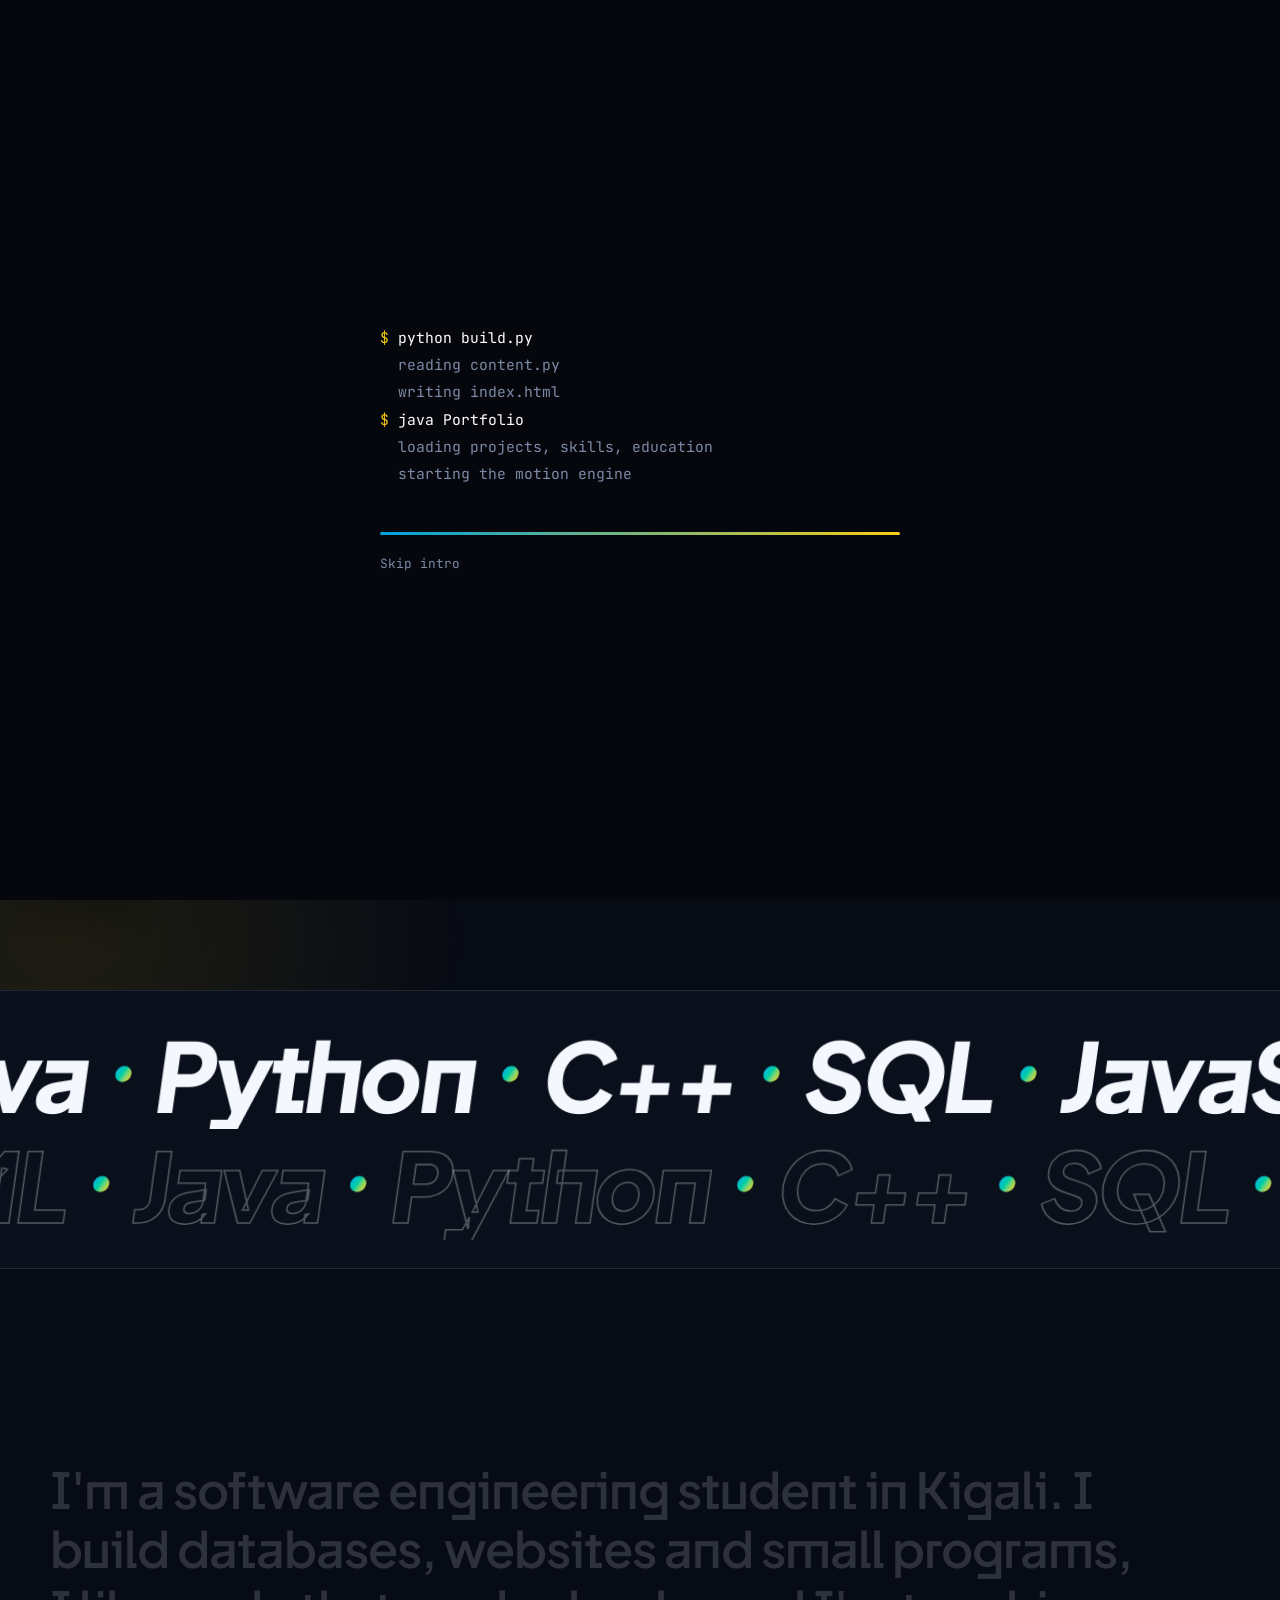
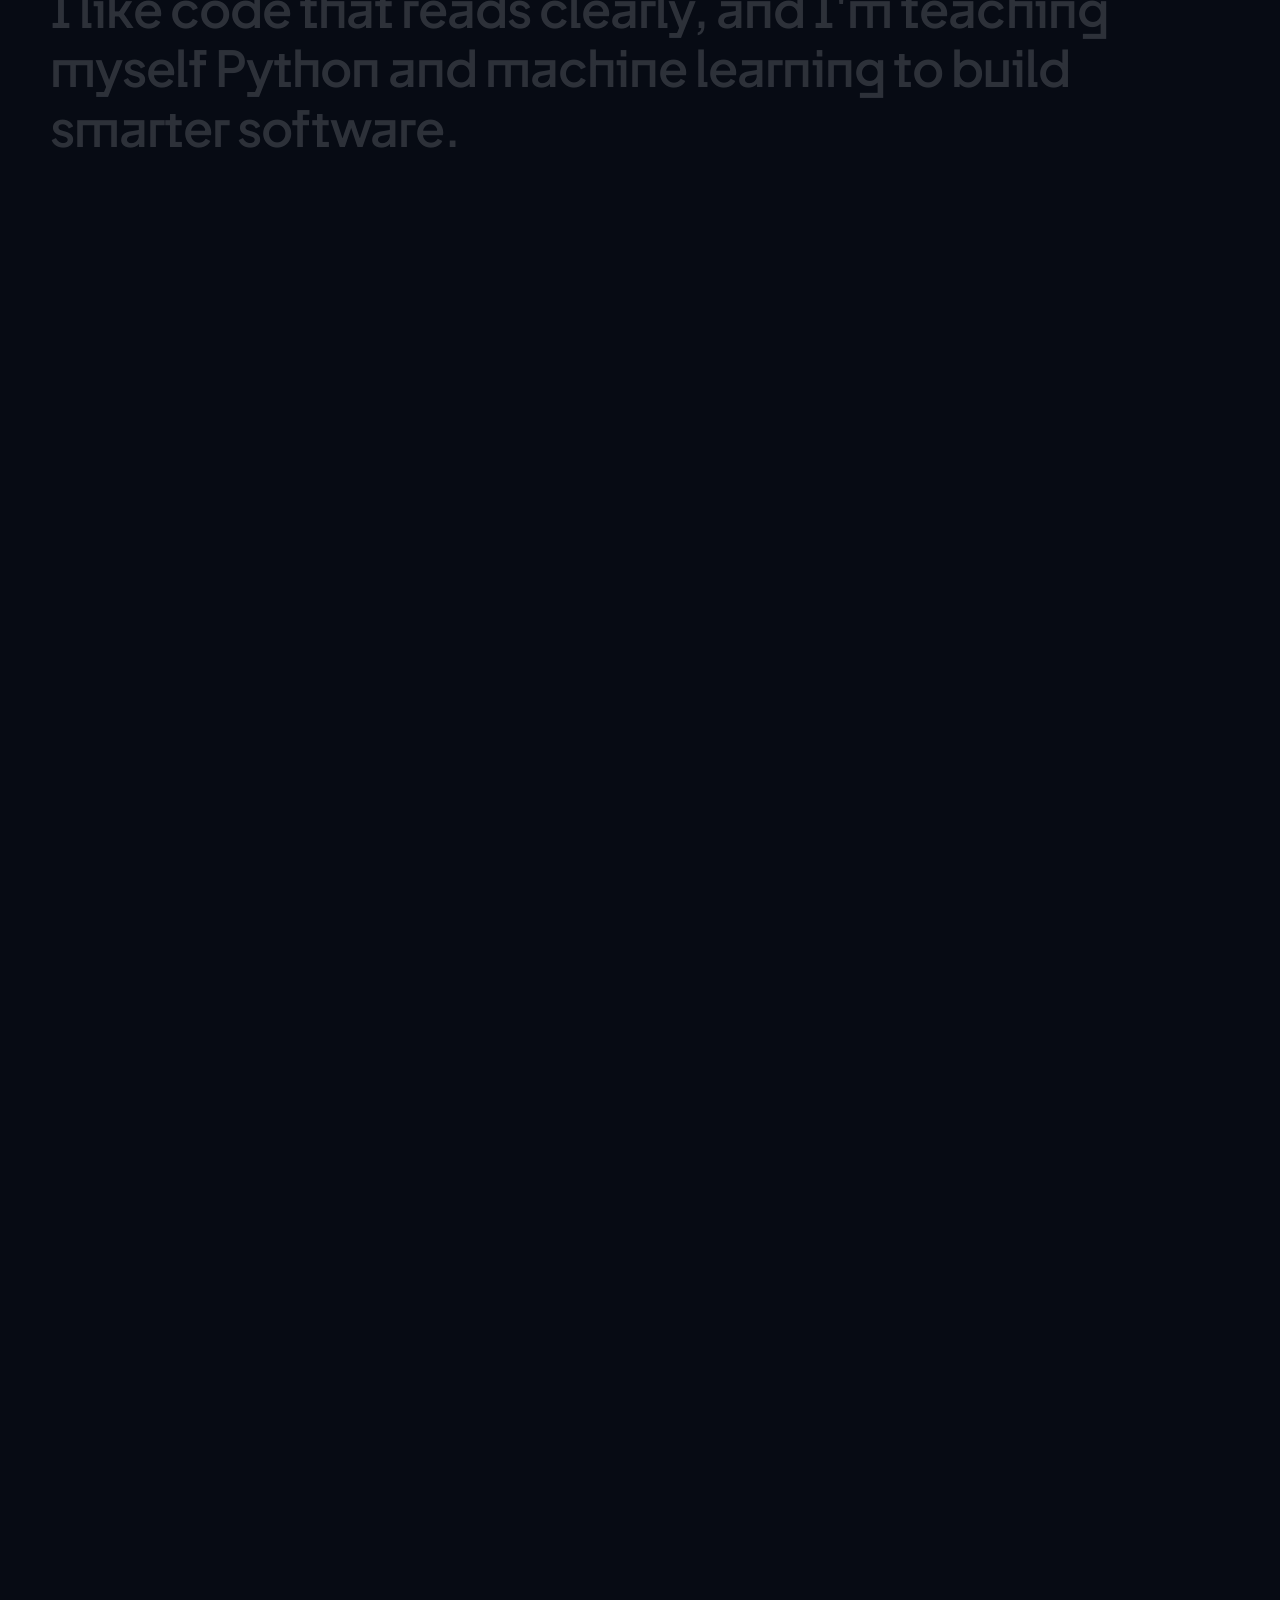
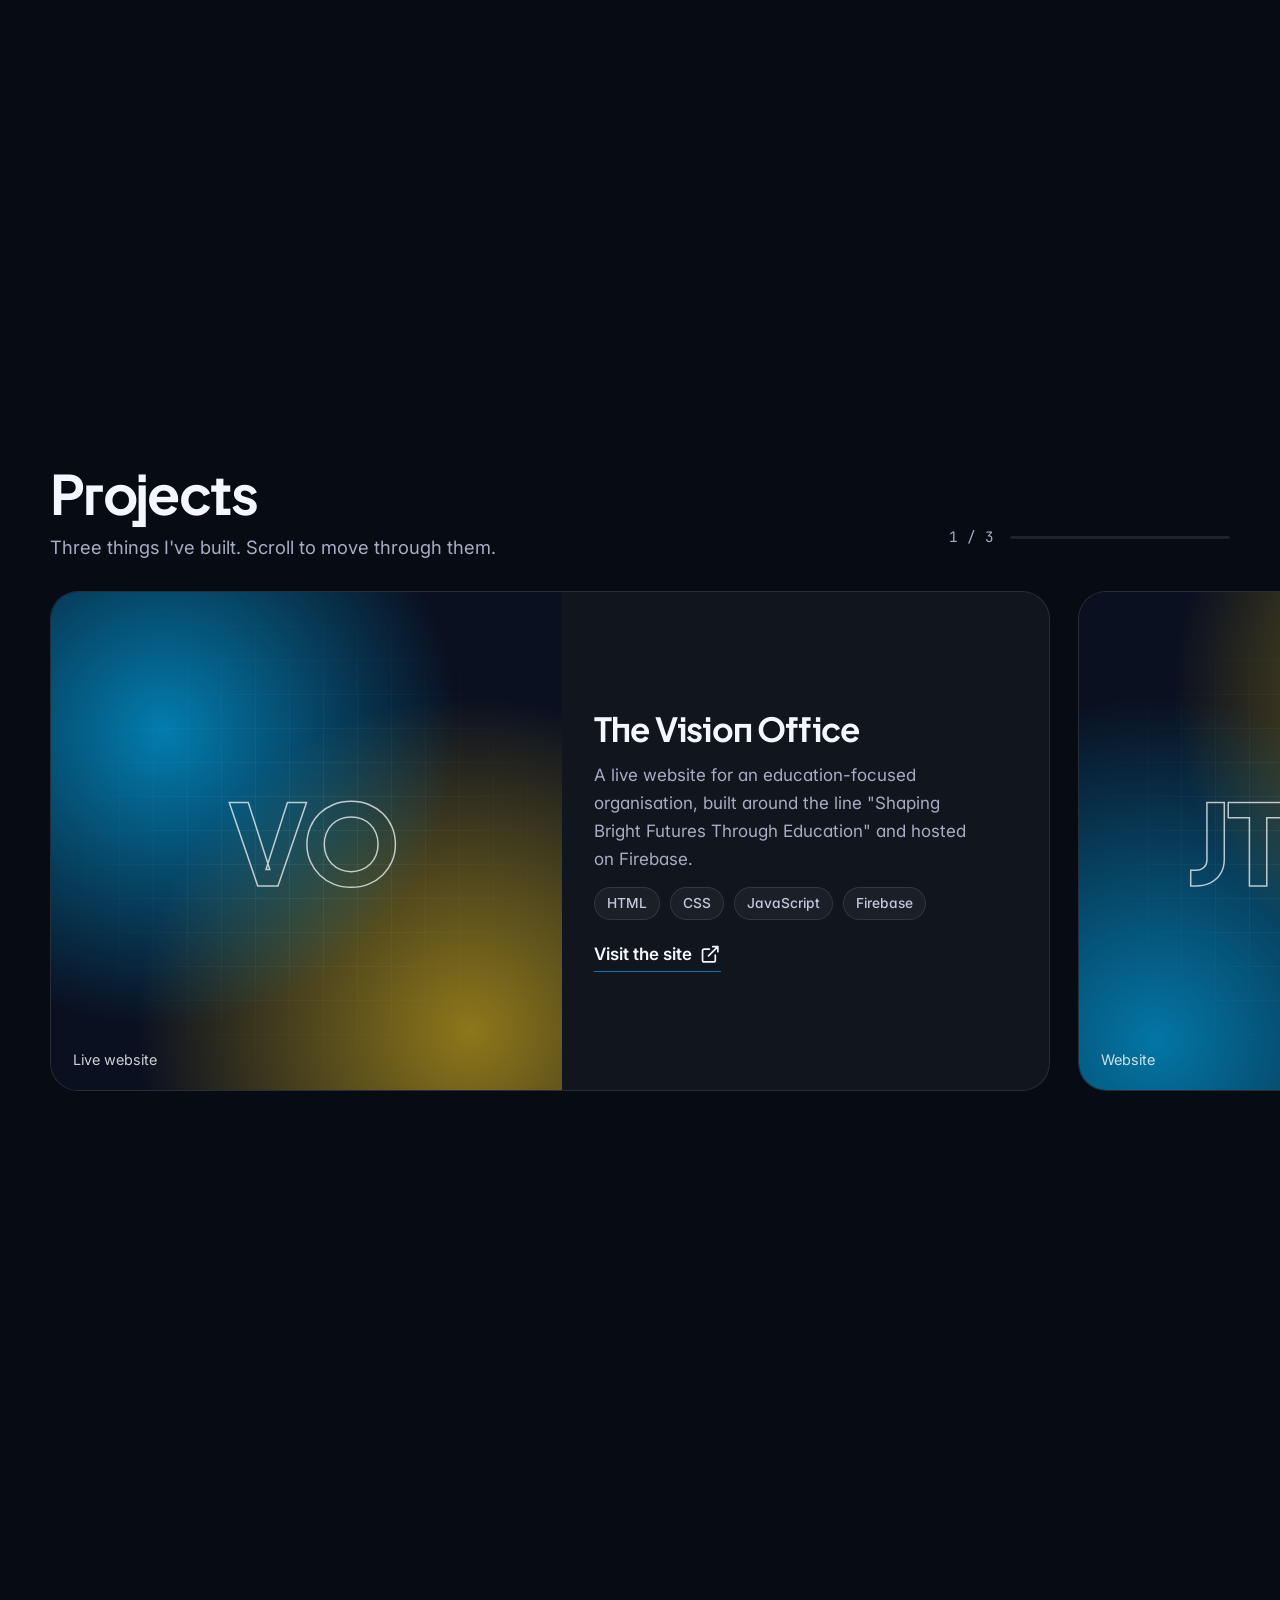
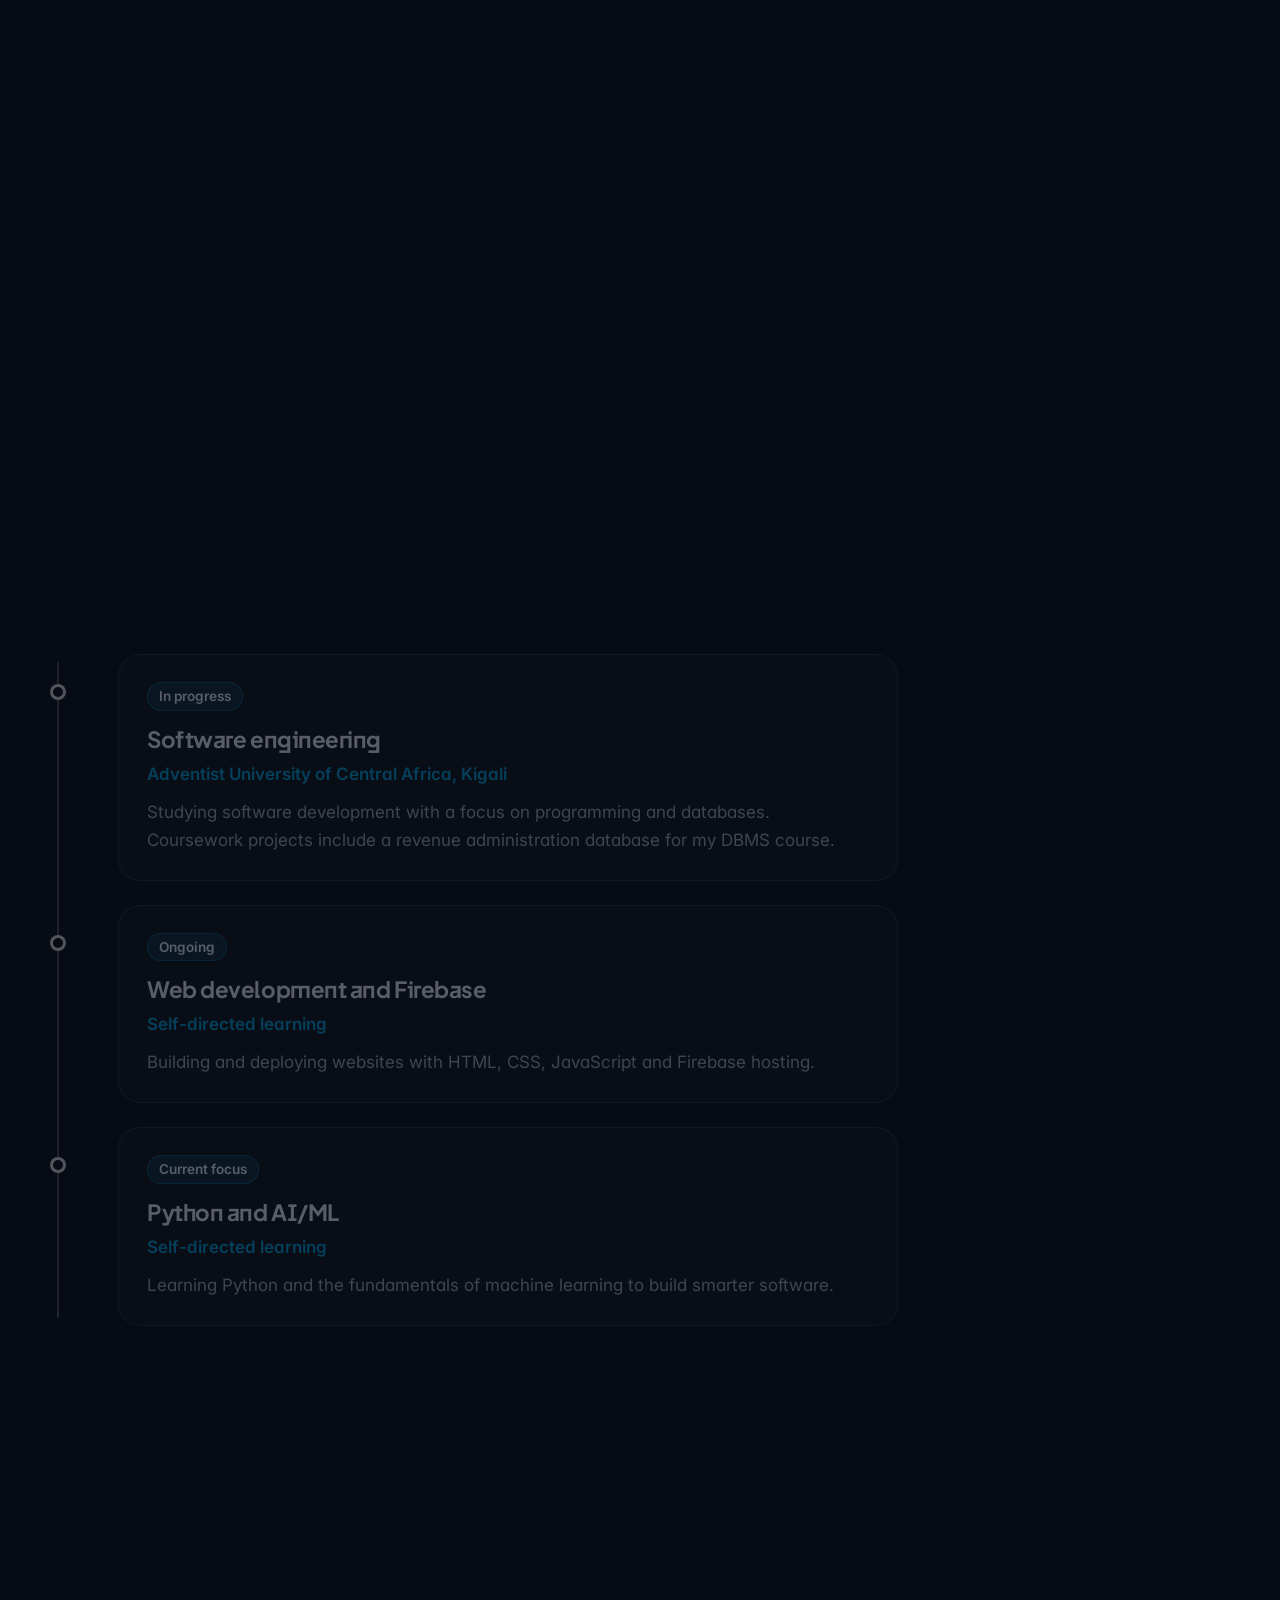
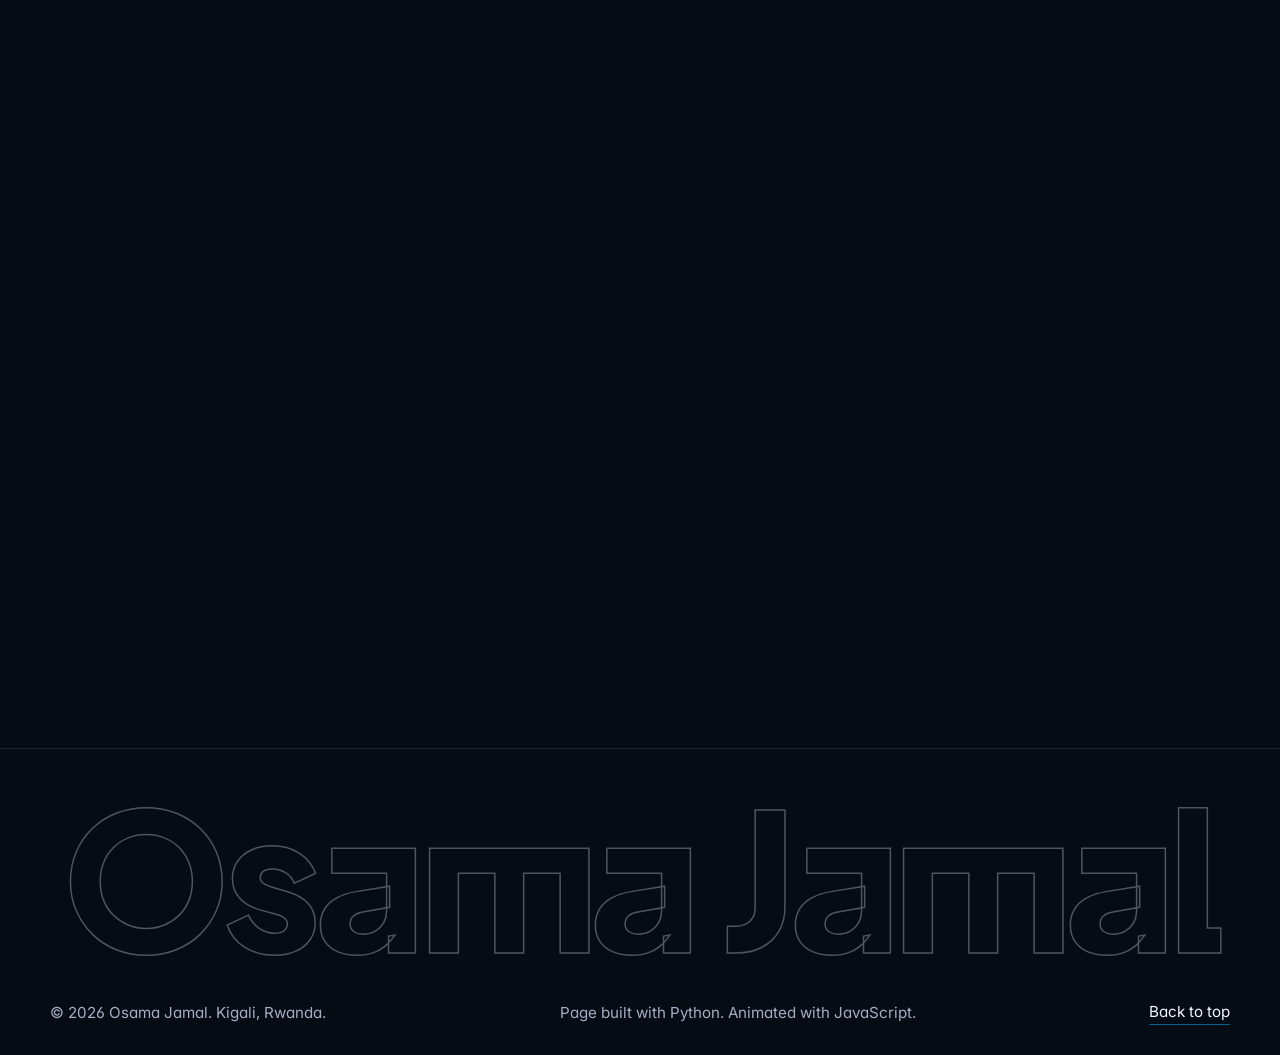
<file: index.html>
<!DOCTYPE html>
<html lang="en" data-theme="dark" data-accent="kigali">

<head>
    <meta charset="UTF-8">
    <meta name="viewport" content="width=device-width, initial-scale=1.0">
    <title>Osama Jamal | Software Engineering Student</title>
    <meta name="description" content="Portfolio of Osama Jamal, a software engineering student in Kigali, Rwanda, working with Java, C++, JavaScript and SQL and learning Python and AI/ML.">
    <meta name="color-scheme" content="dark light">
    <meta name="theme-color" content="#070b14">
    <meta property="og:type" content="website">
    <meta property="og:title" content="Osama Jamal | Software Engineering Student">
    <meta property="og:description" content="Portfolio of Osama Jamal, a software engineering student in Kigali, Rwanda, working with Java, C++, JavaScript and SQL and learning Python and AI/ML.">
    <meta property="og:url" content="https://osama-0868.github.io/">
    <link rel="canonical" href="https://osama-0868.github.io/">
    <link rel="preconnect" href="https://fonts.googleapis.com">
    <link rel="preconnect" href="https://fonts.gstatic.com" crossorigin>
    <link href="https://fonts.googleapis.com/css2?family=Plus+Jakarta+Sans:wght@300..800&family=Inter:wght@400..700&family=JetBrains+Mono:wght@400;500&display=swap" rel="stylesheet">
    <link rel="icon" href="data:image/svg+xml,%3Csvg xmlns='http://www.w3.org/2000/svg' viewBox='0 0 64 64'%3E%3Crect width='64' height='64' rx='16' fill='%230b1020'/%3E%3Ctext x='32' y='43' font-size='30' font-family='Arial' font-weight='700' text-anchor='middle' fill='%2338bdf8'%3EOJ%3C/text%3E%3C/svg%3E">
    <script>
        /* Apply saved theme before first paint, and decide whether to play the intro */
        (function () {
            var d = document.documentElement;
            d.classList.add('js');
            try {
                var m = localStorage.getItem('oj-mode') || 'dark';
                var a = localStorage.getItem('oj-accent') || 'kigali';
                var t = m === 'system' ? (matchMedia('(prefers-color-scheme: dark)').matches ? 'dark' : 'light') : m;
                d.setAttribute('data-theme', t);
                d.setAttribute('data-accent', a);
            } catch (e) {}
            try {
                if (sessionStorage.getItem('oj-booted') || localStorage.getItem('oj-fx') === 'off' ||
                    matchMedia('(prefers-reduced-motion: reduce)').matches) { d.classList.add('no-boot'); }
            } catch (e) {}
            /* Safety net: if script.js fails, show everything anyway */
            setTimeout(function () {
                if (!d.classList.contains('ready')) { d.classList.add('ready', 'show-all'); }
            }, 6500);
        })();
</script>
    <link rel="stylesheet" href="style.css">
    <script type="application/ld+json">{"@context": "https://schema.org", "@type": "Person", "name": "Osama Jamal", "url": "https://osama-0868.github.io/", "email": "osamajamal0868@gmail.com", "jobTitle": "Software Engineering Student", "address": {"@type": "PostalAddress", "addressLocality": "Kigali", "addressCountry": "RW"}, "sameAs": ["https://github.com/osama-0868", "https://www.linkedin.com/in/osama-jamal0868"], "knowsAbout": ["Java", "C++", "JavaScript", "SQL", "Python", "Machine learning", "Firebase"]}</script>
</head>

<body>
    <svg width="0" height="0" style="position:absolute" aria-hidden="true" focusable="false"><symbol id="i-sun" viewBox="0 0 24 24"><circle cx="12" cy="12" r="5"/><path d="M12 1v2M12 21v2M4.22 4.22l1.42 1.42M18.36 18.36l1.42 1.42M1 12h2M21 12h2M4.22 19.78l1.42-1.42M18.36 5.64l1.42-1.42"/></symbol><symbol id="i-moon" viewBox="0 0 24 24"><path d="M21 12.79A9 9 0 1 1 11.21 3 7 7 0 0 0 21 12.79z"/></symbol><symbol id="i-sliders" viewBox="0 0 24 24"><path d="M4 21v-7M4 10V3M12 21v-9M12 8V3M20 21v-5M20 12V3M1 14h6M9 8h6M17 16h6"/></symbol><symbol id="i-mail" viewBox="0 0 24 24"><path d="M4 4h16a2 2 0 0 1 2 2v12a2 2 0 0 1-2 2H4a2 2 0 0 1-2-2V6a2 2 0 0 1 2-2z"/><path d="M22 6l-10 7L2 6"/></symbol><symbol id="i-github" viewBox="0 0 24 24"><path d="M9 19c-5 1.5-5-2.5-7-3m14 6v-3.87a3.37 3.37 0 0 0-.94-2.61c3.14-.35 6.44-1.54 6.44-7A5.44 5.44 0 0 0 20 4.77 5.07 5.07 0 0 0 19.91 1S18.73.65 16 2.48a13.38 13.38 0 0 0-7 0C6.27.65 5.09 1 5.09 1A5.07 5.07 0 0 0 5 4.77a5.44 5.44 0 0 0-1.5 3.78c0 5.42 3.3 6.61 6.44 7A3.37 3.37 0 0 0 9 18.13V22"/></symbol><symbol id="i-linkedin" viewBox="0 0 24 24"><path d="M16 8a6 6 0 0 1 6 6v7h-4v-7a2 2 0 0 0-2-2 2 2 0 0 0-2 2v7h-4v-7a6 6 0 0 1 6-6z"/><rect x="2" y="9" width="4" height="12"/><circle cx="4" cy="4" r="2"/></symbol><symbol id="i-ext" viewBox="0 0 24 24"><path d="M18 13v6a2 2 0 0 1-2 2H5a2 2 0 0 1-2-2V8a2 2 0 0 1 2-2h6M15 3h6v6M10 14L21 3"/></symbol><symbol id="i-copy" viewBox="0 0 24 24"><rect x="9" y="9" width="13" height="13" rx="2"/><path d="M5 15H4a2 2 0 0 1-2-2V4a2 2 0 0 1 2-2h9a2 2 0 0 1 2 2v1"/></symbol><symbol id="i-send" viewBox="0 0 24 24"><path d="M22 2L11 13M22 2l-7 20-4-9-9-4 20-7z"/></symbol><symbol id="i-arrow" viewBox="0 0 24 24"><path d="M5 12h14M12 5l7 7-7 7"/></symbol><symbol id="i-terminal" viewBox="0 0 24 24"><polyline points="4 17 10 11 4 5"/><line x1="12" y1="19" x2="20" y2="19"/></symbol></svg>

    <div class="boot" id="boot" aria-hidden="true">
        <div class="boot-box">
            <div class="boot-lines" id="bootLines"></div>
            <div class="boot-bar"><span id="bootBar"></span></div>
            <button type="button" class="boot-skip" id="bootSkip">Skip intro</button>
        </div>
    </div>
    <div class="progress" id="progress" aria-hidden="true"></div>
    <div class="glow" id="glow" aria-hidden="true"></div>
    <div class="cursor-ring" id="cursorRing" aria-hidden="true"></div>
    <div class="cursor-dot" id="cursorDot" aria-hidden="true"></div>

    <header class="header" id="header">
        <nav class="nav container" aria-label="Primary">
            <a href="#home" class="brand" aria-label="Osama Jamal, back to top">
                <span class="brand-mark">OJ</span>
                <span class="brand-name">Osama Jamal</span>
            </a>
            <ul class="nav-links" id="navLinks"><li><a href="#about" class="nav-link">About</a></li><li><a href="#skills" class="nav-link">Skills</a></li><li><a href="#projects" class="nav-link">Projects</a></li><li><a href="#education" class="nav-link">Education</a></li><li><a href="#contact" class="nav-link">Contact</a></li></ul>
            <div class="nav-actions">
                <button class="icon-btn" id="themeToggle" type="button" aria-label="Switch between light and dark mode">
                    <svg class="ico ico-sun" aria-hidden="true" focusable="false"><use href="#i-sun"/></svg><svg class="ico ico-moon" aria-hidden="true" focusable="false"><use href="#i-moon"/></svg>
                </button>
                <button class="icon-btn" id="settingsToggle" type="button" aria-label="Open appearance settings" aria-expanded="false" aria-controls="settingsPanel">
                    <svg class="ico" aria-hidden="true" focusable="false"><use href="#i-sliders"/></svg>
                </button>
                <button class="menu-btn" id="menuBtn" type="button" aria-label="Open menu" aria-expanded="false" aria-controls="navLinks">
                    <span></span><span></span>
                </button>
            </div>
        </nav>
    </header>
    <nav class="dots-nav" aria-label="Sections"><a href="#home" class="dot-link" data-label="Top" aria-label="Top"></a><a href="#about" class="dot-link" data-label="About" aria-label="About"></a><a href="#skills" class="dot-link" data-label="Skills" aria-label="Skills"></a><a href="#projects" class="dot-link" data-label="Projects" aria-label="Projects"></a><a href="#education" class="dot-link" data-label="Education" aria-label="Education"></a><a href="#contact" class="dot-link" data-label="Contact" aria-label="Contact"></a></nav>
    <aside class="settings" id="settingsPanel" aria-label="Appearance settings" aria-hidden="true">
        <p class="settings-title">Appearance</p>
        <div class="setting">
            <span class="setting-label">Mode</span>
            <div class="seg" role="group" aria-label="Color mode">
                <button type="button" data-mode="light" aria-pressed="false">Light</button>
                <button type="button" data-mode="dark" aria-pressed="true">Dark</button>
                <button type="button" data-mode="system" aria-pressed="false">Auto</button>
            </div>
        </div>
        <div class="setting">
            <span class="setting-label">Accent color</span>
            <div class="swatches" role="group" aria-label="Accent color">
                <button type="button" class="swatch" data-accent="kigali" aria-label="Kigali: sky blue and sun yellow" aria-pressed="true"></button>
                <button type="button" class="swatch" data-accent="aurora" aria-label="Aurora: violet and cyan" aria-pressed="false"></button>
                <button type="button" class="swatch" data-accent="ember" aria-label="Ember: orange and rose" aria-pressed="false"></button>
                <button type="button" class="swatch" data-accent="jade" aria-label="Jade: green and sky" aria-pressed="false"></button>
            </div>
        </div>
        <div class="setting setting-row">
            <span class="setting-label" id="fxLabel">Animated effects</span>
            <button type="button" class="switch" id="fxSwitch" role="switch" aria-checked="true" aria-labelledby="fxLabel"><span></span></button>
        </div>
    </aside>

    <main>
        <section id="home" class="hero">
            <canvas id="net" class="net" aria-hidden="true"></canvas>
            <div class="container hero-grid">
                <div class="hero-copy">
                    <p class="status reveal"><span class="pulse"></span>Open to internships and junior roles</p>
                    <h1 class="hero-name" aria-label="Osama Jamal"><span aria-hidden="true"><span class="word"><span class="ch" style="--i:0">O</span><span class="ch" style="--i:1">s</span><span class="ch" style="--i:2">a</span><span class="ch" style="--i:3">m</span><span class="ch" style="--i:4">a</span></span> <span class="word"><span class="ch" style="--i:6">J</span><span class="ch" style="--i:7">a</span><span class="ch" style="--i:8">m</span><span class="ch" style="--i:9">a</span><span class="ch" style="--i:10">l</span></span></span></h1>
                    <h2 class="hero-role reveal" id="heroRole">Software engineering student in Kigali, building with Java, C++, JavaScript and SQL.</h2>
                    <p class="hero-text reveal">I like turning ideas into clean, working software, from database design to responsive websites. Right now I&#x27;m learning Python and AI/ML to take on bigger problems.</p>
                    <div class="hero-cta reveal">
                        <a href="#projects" class="btn btn-glow magnetic">See my projects</a>
                        <a href="#contact" class="btn btn-ghost magnetic">Get in touch</a>
                    </div>
                    <div class="hero-foot reveal">
                        <ul class="social"><li><a href="https://github.com/osama-0868" target="_blank" rel="noopener" aria-label="Osama on GitHub"><svg class="ico" aria-hidden="true" focusable="false"><use href="#i-github"/></svg></a></li><li><a href="https://www.linkedin.com/in/osama-jamal0868" target="_blank" rel="noopener" aria-label="Osama on LinkedIn"><svg class="ico" aria-hidden="true" focusable="false"><use href="#i-linkedin"/></svg></a></li><li><a href="mailto:osamajamal0868@gmail.com" aria-label="Email Osama"><svg class="ico" aria-hidden="true" focusable="false"><use href="#i-mail"/></svg></a></li></ul>
                        <button class="hint" type="button" id="hintTerm"><svg class="ico" aria-hidden="true" focusable="false"><use href="#i-terminal"/></svg><span>Try the terminal</span><kbd>&#96;</kbd></button>
                    </div>
                </div>
                <div class="hero-visual reveal">
                    <div class="code-card" data-tilt="5">
                        <div class="code-top">
                            <span class="dots" aria-hidden="true"><i></i><i></i><i></i></span>
                            <div class="code-tabs" role="tablist" aria-label="Choose a language">
                                <button type="button" class="code-tab active" role="tab" aria-selected="true" data-lang="java">Osama.java</button>
                                <button type="button" class="code-tab" role="tab" aria-selected="false" data-lang="python">osama.py</button>
                            </div>
                        </div>
                        <pre class="code-body" aria-label="A short code snippet describing Osama"><code id="codeEl"></code></pre>
                    </div>
                </div>
            </div>
        </section>
        <section class="marquee" aria-hidden="true"><div class="marq marq-a"><div class="marq-track"><div class="marq-unit"><span class="m-item">Java</span><span class="m-dot"></span><span class="m-item">Python</span><span class="m-dot"></span><span class="m-item">C++</span><span class="m-dot"></span><span class="m-item">SQL</span><span class="m-dot"></span><span class="m-item">JavaScript</span><span class="m-dot"></span><span class="m-item">Firebase</span><span class="m-dot"></span><span class="m-item">AI/ML</span><span class="m-dot"></span><span class="m-item">Java</span><span class="m-dot"></span><span class="m-item">Python</span><span class="m-dot"></span><span class="m-item">C++</span><span class="m-dot"></span><span class="m-item">SQL</span><span class="m-dot"></span><span class="m-item">JavaScript</span><span class="m-dot"></span><span class="m-item">Firebase</span><span class="m-dot"></span><span class="m-item">AI/ML</span><span class="m-dot"></span></div><div class="marq-unit"><span class="m-item">Java</span><span class="m-dot"></span><span class="m-item">Python</span><span class="m-dot"></span><span class="m-item">C++</span><span class="m-dot"></span><span class="m-item">SQL</span><span class="m-dot"></span><span class="m-item">JavaScript</span><span class="m-dot"></span><span class="m-item">Firebase</span><span class="m-dot"></span><span class="m-item">AI/ML</span><span class="m-dot"></span><span class="m-item">Java</span><span class="m-dot"></span><span class="m-item">Python</span><span class="m-dot"></span><span class="m-item">C++</span><span class="m-dot"></span><span class="m-item">SQL</span><span class="m-dot"></span><span class="m-item">JavaScript</span><span class="m-dot"></span><span class="m-item">Firebase</span><span class="m-dot"></span><span class="m-item">AI/ML</span><span class="m-dot"></span></div></div></div><div class="marq marq-b"><div class="marq-track"><div class="marq-unit"><span class="m-item">Java</span><span class="m-dot"></span><span class="m-item">Python</span><span class="m-dot"></span><span class="m-item">C++</span><span class="m-dot"></span><span class="m-item">SQL</span><span class="m-dot"></span><span class="m-item">JavaScript</span><span class="m-dot"></span><span class="m-item">Firebase</span><span class="m-dot"></span><span class="m-item">AI/ML</span><span class="m-dot"></span><span class="m-item">Java</span><span class="m-dot"></span><span class="m-item">Python</span><span class="m-dot"></span><span class="m-item">C++</span><span class="m-dot"></span><span class="m-item">SQL</span><span class="m-dot"></span><span class="m-item">JavaScript</span><span class="m-dot"></span><span class="m-item">Firebase</span><span class="m-dot"></span><span class="m-item">AI/ML</span><span class="m-dot"></span></div><div class="marq-unit"><span class="m-item">Java</span><span class="m-dot"></span><span class="m-item">Python</span><span class="m-dot"></span><span class="m-item">C++</span><span class="m-dot"></span><span class="m-item">SQL</span><span class="m-dot"></span><span class="m-item">JavaScript</span><span class="m-dot"></span><span class="m-item">Firebase</span><span class="m-dot"></span><span class="m-item">AI/ML</span><span class="m-dot"></span><span class="m-item">Java</span><span class="m-dot"></span><span class="m-item">Python</span><span class="m-dot"></span><span class="m-item">C++</span><span class="m-dot"></span><span class="m-item">SQL</span><span class="m-dot"></span><span class="m-item">JavaScript</span><span class="m-dot"></span><span class="m-item">Firebase</span><span class="m-dot"></span><span class="m-item">AI/ML</span><span class="m-dot"></span></div></div></div></section>
        <section id="about" class="section">
            <div class="container">
                <h2 class="section-title reveal">About me</h2>
                <p class="statement" id="statement" aria-label="I&#x27;m a software engineering student in Kigali. I build databases, websites and small programs, I like code that reads clearly, and I&#x27;m teaching myself Python and machine learning to build smarter software."><span aria-hidden="true"><span class="w">I&#x27;m</span> <span class="w">a</span> <span class="w">software</span> <span class="w">engineering</span> <span class="w">student</span> <span class="w">in</span> <span class="w">Kigali.</span> <span class="w">I</span> <span class="w">build</span> <span class="w">databases,</span> <span class="w">websites</span> <span class="w">and</span> <span class="w">small</span> <span class="w">programs,</span> <span class="w">I</span> <span class="w">like</span> <span class="w">code</span> <span class="w">that</span> <span class="w">reads</span> <span class="w">clearly,</span> <span class="w">and</span> <span class="w">I&#x27;m</span> <span class="w">teaching</span> <span class="w">myself</span> <span class="w">Python</span> <span class="w">and</span> <span class="w">machine</span> <span class="w">learning</span> <span class="w">to</span> <span class="w">build</span> <span class="w">smarter</span> <span class="w">software.</span></span></p>
                <div class="about-grid">
                    <figure class="photo reveal" data-tilt="4">
                        <div class="photo-ring">
                            <img src="pro.jpg" alt="Portrait of Osama Jamal" loading="lazy" onerror="this.style.display='none';this.parentNode.classList.add('no-photo')">
                            <span class="photo-fallback" aria-hidden="true">OJ</span>
                        </div>
                    </figure>
                    <dl class="facts reveal">
                        <div><dt>Based in</dt><dd>Kigali, Rwanda</dd></div><div><dt>Studying</dt><dd>Software engineering</dd></div><div><dt>Looking for</dt><dd>Internships and junior roles</dd></div>
                        <div><dt>Email</dt><dd><a href="mailto:osamajamal0868@gmail.com">osamajamal0868@gmail.com</a></dd></div>
                    </dl>
                </div>
            </div>
        </section>
        <section id="skills" class="section">
            <div class="container">
                <h2 class="section-title reveal">Skills</h2>
                <p class="lead reveal">What I use today, and what I'm picking up next. Outlined words are the ones I'm still learning.</p>
                <div class="skill-rows"><div class="skill-group reveal"><h3>Languages</h3><ul class="skill-words"><li class="skill"><span>Java</span></li><li class="skill"><span>C++</span></li><li class="skill"><span>JavaScript</span></li><li class="skill"><span>SQL</span></li></ul></div><div class="skill-group reveal"><h3>Web</h3><ul class="skill-words"><li class="skill"><span>HTML5</span></li><li class="skill"><span>CSS3</span></li><li class="skill"><span>Responsive design</span></li><li class="skill"><span>Firebase</span></li></ul></div><div class="skill-group reveal"><h3>Tools</h3><ul class="skill-words"><li class="skill"><span>Git</span></li><li class="skill"><span>GitHub</span></li><li class="skill"><span>VS Code</span></li></ul></div><div class="skill-group reveal"><h3>Learning now</h3><ul class="skill-words"><li class="skill learning"><span>Python</span></li><li class="skill learning"><span>AI/ML</span></li><li class="skill learning"><span>Advanced JavaScript</span></li></ul></div></div>
            </div>
        </section>
        <section id="projects" class="hscroll static" data-hscroll>
            <div class="hscroll-pin">
                <div class="hscroll-head container">
                    <div>
                        <h2 class="section-title">Projects</h2>
                        <p class="lead">Three things I've built. Scroll to move through them.</p>
                    </div>
                    <div class="hmeta"><span class="hcount" id="hcount">1 / 3</span><div class="hprogress"><span></span></div></div>
                </div>
                <div class="hscroll-track">
                    <article class="panel" data-tilt="2">
                        <div class="cover cover-a" aria-hidden="true">
                            <span class="cover-mark">VO</span>
                            <span class="cover-sub">Live website</span>
                        </div>
                        <div class="panel-body">
                            <h3>The Vision Office</h3>
                            <p>A live website for an education-focused organisation, built around the line &quot;Shaping Bright Futures Through Education&quot; and hosted on Firebase.</p>
                            <ul class="chips small"><li>HTML</li><li>CSS</li><li>JavaScript</li><li>Firebase</li></ul>
                            <div class="project-links"><a class="link-btn" href="https://the-vision-dd56e.web.app" target="_blank" rel="noopener">Visit the site <svg class="ico" aria-hidden="true" focusable="false"><use href="#i-ext"/></svg></a></div>
                        </div>
                    </article>
                    <article class="panel" data-tilt="2">
                        <div class="cover cover-b" aria-hidden="true">
                            <span class="cover-mark">JTC</span>
                            <span class="cover-sub">Website</span>
                        </div>
                        <div class="panel-body">
                            <h3>JTC Training Website</h3>
                            <p>A website for JTC with login and verification pages, a custom 404 page and Firebase behind it.</p>
                            <ul class="chips small"><li>HTML</li><li>JavaScript</li><li>Firebase</li></ul>
                            <div class="project-links"><a class="link-btn" href="https://github.com/osama-0868/JAMAL-TRAINING-JTC" target="_blank" rel="noopener">View the code <svg class="ico" aria-hidden="true" focusable="false"><use href="#i-ext"/></svg></a></div>
                        </div>
                    </article>
                    <article class="panel" data-tilt="2">
                        <div class="cover cover-c" aria-hidden="true">
                            <span class="cover-mark">SQL</span>
                            <span class="cover-sub">SQL database</span>
                        </div>
                        <div class="panel-body">
                            <h3>Bank Management System</h3>
                            <p>A relational database project for a bank, written in SQL.</p>
                            <ul class="chips small"><li>SQL</li><li>Database design</li></ul>
                            <div class="project-links"><a class="link-btn" href="https://github.com/osama-0868/bank_management_system" target="_blank" rel="noopener">View the code <svg class="ico" aria-hidden="true" focusable="false"><use href="#i-ext"/></svg></a></div>
                        </div>
                    </article>
                    <a class="panel panel-end" href="https://github.com/osama-0868" target="_blank" rel="noopener">
                        <span class="end-title">More on GitHub</span>
                        <svg class="ico end-arrow" aria-hidden="true" focusable="false"><use href="#i-arrow"/></svg>
                    </a>
                </div>
            </div>
        </section>
        <section id="education" class="section">
            <div class="container">
                <h2 class="section-title reveal">Education</h2>
                <p class="lead reveal">University studies, plus the things I teach myself on the side.</p>
                <ol class="timeline">
                    <li class="t-item">
                        <span class="t-dot" aria-hidden="true"></span>
                        <div class="t-card">
                            <span class="t-tag">In progress</span>
                            <h3>Software engineering</h3>
                            <p class="t-sub">Adventist University of Central Africa, Kigali</p>
                            <p>Studying software development with a focus on programming and databases. Coursework projects include a revenue administration database for my DBMS course.</p>
                        </div>
                    </li>
                    <li class="t-item">
                        <span class="t-dot" aria-hidden="true"></span>
                        <div class="t-card">
                            <span class="t-tag">Ongoing</span>
                            <h3>Web development and Firebase</h3>
                            <p class="t-sub">Self-directed learning</p>
                            <p>Building and deploying websites with HTML, CSS, JavaScript and Firebase hosting.</p>
                        </div>
                    </li>
                    <li class="t-item">
                        <span class="t-dot" aria-hidden="true"></span>
                        <div class="t-card">
                            <span class="t-tag">Current focus</span>
                            <h3>Python and AI/ML</h3>
                            <p class="t-sub">Self-directed learning</p>
                            <p>Learning Python and the fundamentals of machine learning to build smarter software.</p>
                        </div>
                    </li>
                </ol>
            </div>
        </section>
        <section id="contact" class="section contact">
            <div class="container contact-grid">
                <div class="contact-copy">
                    <h2 class="section-title reveal">Get in touch</h2>
                    <p class="lead reveal">I'm looking for an internship or a junior software role. If you have an opening, a question or a project in mind, write to me.</p>
                    <div class="contact-actions reveal">
                        <button type="button" class="btn btn-glow magnetic" id="copyEmail"><svg class="ico" aria-hidden="true" focusable="false"><use href="#i-copy"/></svg><span id="copyLabel">Copy email</span></button>
                        <a class="btn btn-ghost magnetic" href="mailto:osamajamal0868@gmail.com">Email me directly</a>
                    </div>
                    <p class="contact-mail reveal">osamajamal0868@gmail.com</p>
                    <p class="sr-only" id="copyStatus" role="status" aria-live="polite"></p>
                    <div class="contact-row reveal">
                        <a class="hello magnetic" href="mailto:osamajamal0868@gmail.com" aria-label="Email Osama">
                            <svg class="hello-ring" viewBox="0 0 200 200" aria-hidden="true">
                                <defs><path id="circ" d="M100,100 m-78,0 a78,78 0 1,1 156,0 a78,78 0 1,1 -156,0"/></defs>
                                <text><textPath href="#circ" textLength="480" lengthAdjust="spacing">Say hello · Say hello · Say hello · </textPath></text>
                            </svg>
                            <svg class="ico hello-arrow" aria-hidden="true" focusable="false"><use href="#i-arrow"/></svg>
                        </a>
                        <ul class="social"><li><a href="https://github.com/osama-0868" target="_blank" rel="noopener" aria-label="Osama on GitHub"><svg class="ico" aria-hidden="true" focusable="false"><use href="#i-github"/></svg></a></li><li><a href="https://www.linkedin.com/in/osama-jamal0868" target="_blank" rel="noopener" aria-label="Osama on LinkedIn"><svg class="ico" aria-hidden="true" focusable="false"><use href="#i-linkedin"/></svg></a></li></ul>
                    </div>
                </div>
                <form id="contactForm" class="form reveal">
                    <div class="field"><label for="name">Your name</label><input type="text" id="name" name="name" autocomplete="name" required></div>
                    <div class="field"><label for="email">Your email</label><input type="email" id="email" name="email" autocomplete="email" required></div>
                    <div class="field"><label for="subject">Subject</label><input type="text" id="subject" name="subject" required></div>
                    <div class="field"><label for="message">Message</label><textarea id="message" name="message" rows="5" required></textarea></div>
                    <button type="submit" class="btn btn-glow magnetic"><svg class="ico" aria-hidden="true" focusable="false"><use href="#i-send"/></svg><span>Send message</span></button>
                    <p class="form-note" id="formNote">This opens your email app with the message filled in.</p>
                </form>
            </div>
        </section>
    </main>

    <footer class="footer">
        <div class="container">
            <p class="big-name" id="bigName" aria-hidden="true">Osama Jamal</p>
            <div class="footer-inner">
                <p>&copy; <span id="year">2026</span> Osama Jamal. Kigali, Rwanda.</p>
                <p class="built">Page built with Python. Animated with JavaScript.</p>
                <a href="#home" class="text-link">Back to top</a>
            </div>
        </div>
    </footer>

    <button class="term-toggle" id="termToggle" type="button" aria-label="Open the terminal" aria-expanded="false" aria-controls="term"><svg class="ico" aria-hidden="true" focusable="false"><use href="#i-terminal"/></svg><span>Terminal</span></button>
    <section class="term" id="term" role="dialog" aria-label="Interactive terminal" aria-hidden="true">
        <div class="term-top">
            <span class="dots" aria-hidden="true"><i></i><i></i><i></i></span>
            <span class="term-title">osama@portfolio: ~</span>
            <button class="term-close" id="termClose" type="button" aria-label="Close the terminal">&times;</button>
        </div>
        <div class="term-out" id="termOut" role="log" aria-live="polite"></div>
        <form class="term-in" id="termForm" autocomplete="off">
            <label for="termInput" class="prompt">$</label>
            <input id="termInput" type="text" spellcheck="false" autocapitalize="off" autocomplete="off" aria-label="Type a command">
        </form>
    </section>

    <script type="application/json" id="site-data">{"name": "Osama Jamal", "role": "Software engineering student in Kigali, building with Java, C++, JavaScript and SQL.", "status": "Open to internships and junior roles", "location": "Kigali, Rwanda", "email": "osamajamal0868@gmail.com", "github": "https://github.com/osama-0868", "linkedin": "https://www.linkedin.com/in/osama-jamal0868", "skills": [{"group": "Languages", "items": ["Java", "C++", "JavaScript", "SQL"]}, {"group": "Web", "items": ["HTML5", "CSS3", "Responsive design", "Firebase"]}, {"group": "Tools", "items": ["Git", "GitHub", "VS Code"]}, {"group": "Learning now", "items": ["Python", "AI/ML", "Advanced JavaScript"]}], "projects": [{"slug": "vision-office", "title": "The Vision Office", "blurb": "A live website for an education-focused organisation, built around the line \"Shaping Bright Futures Through Education\" and hosted on Firebase.", "url": "https://the-vision-dd56e.web.app"}, {"slug": "jtc", "title": "JTC Training Website", "blurb": "A website for JTC with login and verification pages, a custom 404 page and Firebase behind it.", "url": "https://github.com/osama-0868/JAMAL-TRAINING-JTC"}, {"slug": "bank", "title": "Bank Management System", "blurb": "A relational database project for a bank, written in SQL.", "url": "https://github.com/osama-0868/bank_management_system"}], "education": [{"title": "Software engineering", "place": "Adventist University of Central Africa, Kigali", "text": "Studying software development with a focus on programming and databases. Coursework projects include a revenue administration database for my DBMS course."}, {"title": "Web development and Firebase", "place": "Self-directed learning", "text": "Building and deploying websites with HTML, CSS, JavaScript and Firebase hosting."}, {"title": "Python and AI/ML", "place": "Self-directed learning", "text": "Learning Python and the fundamentals of machine learning to build smarter software."}], "code": {"java": ["<span class=\"k\">public<\/span> <span class=\"k\">class<\/span> <span class=\"t\">Osama<\/span> {", "  <span class=\"k\">String<\/span> role = <span class=\"s\">&quot;Software Engineering Student&quot;<\/span>;", "  <span class=\"k\">String<\/span>[] stack = { <span class=\"s\">&quot;Java&quot;<\/span>, <span class=\"s\">&quot;C++&quot;<\/span>, <span class=\"s\">&quot;JavaScript&quot;<\/span>, <span class=\"s\">&quot;SQL&quot;<\/span> };", "  <span class=\"k\">String<\/span> learning = <span class=\"s\">&quot;Python &amp; AI/ML&quot;<\/span>;", "  <span class=\"k\">boolean<\/span> openToInternships = <span class=\"k\">true<\/span>;", "}"], "python": ["<span class=\"c\"># osama.py<\/span>", "osama = {", "    <span class=\"s\">&quot;role&quot;<\/span>: <span class=\"s\">&quot;Software Engineering Student&quot;<\/span>,", "    <span class=\"s\">&quot;stack&quot;<\/span>: [<span class=\"s\">&quot;Java&quot;<\/span>, <span class=\"s\">&quot;C++&quot;<\/span>, <span class=\"s\">&quot;JavaScript&quot;<\/span>, <span class=\"s\">&quot;SQL&quot;<\/span>],", "    <span class=\"s\">&quot;learning&quot;<\/span>: <span class=\"s\">&quot;Python &amp; AI/ML&quot;<\/span>,", "    <span class=\"s\">&quot;open_to_internships&quot;<\/span>: <span class=\"k\">True<\/span>,", "}"]}, "plain": {"java": ["public class Osama {", "  String role = \"Software Engineering Student\";", "  String[] stack = { \"Java\", \"C++\", \"JavaScript\", \"SQL\" };", "  String learning = \"Python & AI/ML\";", "  boolean openToInternships = true;", "}"], "python": ["# osama.py", "osama = {", "    \"role\": \"Software Engineering Student\",", "    \"stack\": [\"Java\", \"C++\", \"JavaScript\", \"SQL\"],", "    \"learning\": \"Python & AI/ML\",", "    \"open_to_internships\": True,", "}"]}}</script>
    <script src="script.js"></script>
</body>

</html>
</file>
<file: style.css>
/* =========================================================
   Osama Jamal portfolio, version 2
   Palette is built on Rwanda's flag colors: sky blue + sun yellow.
   The page itself is generated by build.py from content.py.
   ========================================================= */

/* ---------- Tokens ---------- */
:root {
    --font-head: 'Plus Jakarta Sans', system-ui, sans-serif;
    --font-body: 'Inter', system-ui, sans-serif;
    --font-mono: 'JetBrains Mono', ui-monospace, 'SFMono-Regular', Menlo, monospace;
    --ease: cubic-bezier(.2, .8, .2, 1);
    --a1: 0 161 222;
    --a2: 250 204 21;
    --grad: linear-gradient(120deg, rgb(var(--a1)), rgb(var(--a2)));
}

/* Smoother blue-to-yellow blends where supported (the path runs through green) */
@supports (background: linear-gradient(in oklch, red, blue)) {
    :root { --grad: linear-gradient(in oklch 120deg, rgb(var(--a1)), rgb(var(--a2))); }
}

html[data-theme="dark"] {
    --bg: #070b14;
    --bg-2: #0c1220;
    --surface: rgba(255, 255, 255, .045);
    --surface-2: #0f1626;
    --border: rgba(255, 255, 255, .10);
    --stroke: rgba(255, 255, 255, .30);
    --text: #c3cade;
    --muted: #a6aec4;
    --heading: #f4f7fd;
    --btn-bg: #0b111e;
    --shadow: 0 24px 70px rgba(0, 0, 0, .5);
    color-scheme: dark;
}

html[data-theme="light"] {
    --bg: #f4f7fb;
    --bg-2: #e9eef6;
    --surface: rgba(255, 255, 255, .75);
    --surface-2: #ffffff;
    --border: rgba(16, 28, 60, .12);
    --stroke: rgba(16, 28, 60, .32);
    --text: #36405a;
    --muted: #474f68;
    --heading: #0a1020;
    --btn-bg: #ffffff;
    --shadow: 0 24px 60px rgba(30, 50, 110, .14);
    color-scheme: light;
}

/* Accent sets: bright values for dark mode, deeper values for light mode (readable contrast) */
html[data-accent="kigali"] { --a1: 0 161 222; --a2: 250 204 21; }
html[data-accent="aurora"] { --a1: 124 92 255; --a2: 34 211 238; }
html[data-accent="ember"]  { --a1: 251 146 60; --a2: 244 63 94; }
html[data-accent="jade"]   { --a1: 16 185 129; --a2: 56 189 248; }

html[data-theme="light"][data-accent="kigali"] { --a1: 0 119 182; --a2: 202 138 4; }
html[data-theme="light"][data-accent="aurora"] { --a1: 99 70 235; --a2: 8 145 178; }
html[data-theme="light"][data-accent="ember"]  { --a1: 234 88 12; --a2: 219 39 119; }
html[data-theme="light"][data-accent="jade"]   { --a1: 5 150 105; --a2: 2 132 199; }

/* ---------- Base ---------- */
*, *::before, *::after { box-sizing: border-box; }

html {
    scroll-behavior: smooth;
    scroll-padding-top: 84px;
    -webkit-text-size-adjust: 100%;
}

body {
    margin: 0;
    background: var(--bg);
    color: var(--text);
    font-family: var(--font-body);
    font-size: 1.0625rem;
    line-height: 1.65;
    font-feature-settings: 'cv11', 'ss01';
    text-rendering: optimizeLegibility;
    -moz-osx-font-smoothing: grayscale;
    -webkit-font-smoothing: antialiased;
    overflow-x: hidden;
    overflow-x: clip; /* clip keeps position: sticky working */
    transition: background .4s, color .4s;
}

img { max-width: 100%; display: block; }
a { color: inherit; text-decoration: none; }
button { font: inherit; color: inherit; cursor: pointer; border: 0; background: none; padding: 0; }
ul, ol { list-style: none; margin: 0; padding: 0; }
h1, h2, h3, h4, p, dl, dd, figure { margin: 0; }

:focus-visible { outline: 2px solid rgb(var(--a1)); outline-offset: 3px; border-radius: 8px; }

.container { width: min(1180px, 100% - 40px); margin-inline: auto; }

.sr-only {
    position: absolute; width: 1px; height: 1px; padding: 0; margin: -1px;
    overflow: hidden; clip: rect(0, 0, 0, 0); white-space: nowrap; border: 0;
}

.ico {
    width: 1.2em; height: 1.2em; flex: none;
    fill: none; stroke: currentColor; stroke-width: 2;
    stroke-linecap: round; stroke-linejoin: round;
}

.section { position: relative; z-index: 1; padding: 112px 0; }

.section-title {
    font-family: var(--font-head);
    font-weight: 700;
    text-wrap: balance;
    font-size: clamp(2.2rem, 5vw, 3.4rem);
    line-height: 1.05;
    letter-spacing: -.03em;
    color: var(--heading);
    margin-bottom: 22px;
}

.lead { max-width: 60ch; color: var(--muted); font-size: 1.15rem; line-height: 1.7; text-wrap: pretty; }
p { text-wrap: pretty; }
.eyebrow, .kicker { letter-spacing: .12em; text-transform: uppercase; font-weight: 600; }

.text-link {
    color: var(--heading);
    border-bottom: 1px solid rgb(var(--a1) / .6);
    transition: border-color .25s;
}
.text-link:hover { border-color: rgb(var(--a2)); }

/* ---------- Boot intro ---------- */
.boot {
    display: none;
    position: fixed; inset: 0; z-index: 500;
    place-items: center;
    background: #05070d; color: #cfe3ff;
    font-family: var(--font-mono);
}
.js .boot { display: grid; }
.no-boot .boot { display: none; }
.boot-box { width: min(520px, calc(100vw - 40px)); }
.boot-lines { min-height: 190px; font-size: .92rem; line-height: 1.85; }
.bl { opacity: 0; white-space: pre; animation: blIn .25s forwards; }
.bl.cmd { color: #fff; }
.bl.cmd::first-letter { color: rgb(250 204 21); }
.bl.out { color: #7d8aa6; }
@keyframes blIn { from { opacity: 0; translate: -6px 0; } to { opacity: 1; translate: 0 0; } }
.boot-bar { height: 3px; margin-top: 18px; border-radius: 3px; overflow: hidden; background: rgba(255, 255, 255, .1); }
.boot-bar span { display: block; width: 0; height: 100%; background: linear-gradient(90deg, #00a1de, #facc15); transition: width .3s; }
.boot-skip { margin-top: 18px; font-family: var(--font-mono); font-size: .8rem; color: #7d8aa6; }
.boot-skip:hover { color: #fff; }
.boot.open { animation: bootOut .95s cubic-bezier(.7, 0, .2, 1) forwards; pointer-events: none; }
@keyframes bootOut { to { clip-path: inset(0 0 100% 0); } }

/* ---------- Progress, glow, cursor ---------- */
.progress {
    position: fixed; top: 0; left: 0; right: 0; height: 3px; z-index: 120;
    background: var(--grad);
    transform: scaleX(0); transform-origin: 0 50%;
}

.glow {
    position: fixed; top: 0; left: 0; z-index: 0;
    width: 560px; height: 560px; border-radius: 50%;
    background: radial-gradient(circle, rgb(var(--a1) / .13), transparent 62%);
    pointer-events: none; opacity: 0; transition: opacity .5s;
}
.glow.on { opacity: 1; }

.cursor-ring, .cursor-dot {
    position: fixed; top: 0; left: 0; z-index: 400;
    pointer-events: none; opacity: 0; transition: opacity .3s;
}
.cursor-ring {
    width: 38px; height: 38px; margin: -19px 0 0 -19px; border-radius: 50%;
    border: 1.5px solid rgb(var(--a1) / .85);
    transition: opacity .3s, width .3s var(--ease), height .3s var(--ease), margin .3s var(--ease), background .3s, border-color .3s;
}
.cursor-ring.hot { width: 64px; height: 64px; margin: -32px 0 0 -32px; background: rgb(var(--a2) / .18); border-color: rgb(var(--a2)); }
.cursor-dot { width: 7px; height: 7px; margin: -3.5px 0 0 -3.5px; border-radius: 50%; background: rgb(var(--a2)); }
.cursor-ring.on, .cursor-dot.on { opacity: 1; }
.no-fx .glow, .no-fx .cursor-ring, .no-fx .cursor-dot { display: none; }
@media (hover: none), (pointer: coarse) { .cursor-ring, .cursor-dot, .glow { display: none; } }

/* ---------- Header ---------- */
.header {
    position: fixed; top: 0; left: 0; right: 0; z-index: 80;
    padding: 14px 0;
    border-bottom: 1px solid transparent;
    transition: background .3s, border-color .3s, padding .3s;
}
.header.scrolled {
    padding: 9px 0;
    background: color-mix(in srgb, var(--bg) 78%, transparent);
    -webkit-backdrop-filter: blur(16px); backdrop-filter: blur(16px);
    border-bottom-color: var(--border);
}

.nav { display: flex; align-items: center; justify-content: space-between; gap: 20px; }

.brand { display: inline-flex; align-items: center; gap: 12px; }
.brand-mark {
    display: grid; place-items: center;
    width: 40px; height: 40px; border-radius: 12px;
    font-family: var(--font-head); font-weight: 800; font-size: 1rem; letter-spacing: -.02em;
    color: var(--heading);
    background: linear-gradient(var(--btn-bg), var(--btn-bg)) padding-box, var(--grad) border-box;
    border: 1.5px solid transparent;
}
.brand-name { font-family: var(--font-head); font-weight: 600; color: var(--heading); font-size: 1.05rem; }

.nav-links { display: flex; align-items: center; gap: 4px; }
.nav-link {
    padding: 8px 14px; border-radius: 999px;
    font-size: .98rem; font-weight: 500; color: var(--muted);
    transition: color .25s, background .25s;
}
.nav-link:hover { color: var(--heading); }
.nav-link.active { color: var(--heading); background: var(--surface); box-shadow: inset 0 0 0 1px var(--border); }

.nav-actions { display: flex; align-items: center; gap: 8px; }

.icon-btn {
    display: grid; place-items: center;
    width: 42px; height: 42px; border-radius: 50%;
    color: var(--heading);
    background: var(--surface); border: 1px solid var(--border);
    transition: border-color .25s, transform .25s var(--ease);
}
.icon-btn:hover { border-color: rgb(var(--a1) / .7); transform: translateY(-2px); }
html[data-theme="dark"] .ico-moon { display: none; }
html[data-theme="light"] .ico-sun { display: none; }

.menu-btn {
    display: none; position: relative;
    width: 42px; height: 42px; border-radius: 50%;
    background: var(--surface); border: 1px solid var(--border);
}
.menu-btn span {
    position: absolute; left: 12px; right: 12px; height: 2px; border-radius: 2px;
    background: var(--heading); transition: transform .3s var(--ease), top .3s var(--ease);
}
.menu-btn span:first-child { top: 16px; }
.menu-btn span:last-child { top: 24px; }
.header.open .menu-btn span:first-child { top: 20px; transform: rotate(45deg); }
.header.open .menu-btn span:last-child { top: 20px; transform: rotate(-45deg); }

/* Side dots */
.dots-nav { position: fixed; right: 18px; top: 50%; translate: 0 -50%; z-index: 70; display: flex; flex-direction: column; gap: 16px; }
.dot-link {
    position: relative; width: 11px; height: 11px; border-radius: 50%;
    border: 1.5px solid var(--muted); opacity: .65;
    transition: transform .3s var(--ease), background .3s, border-color .3s, opacity .3s;
}
.dot-link::after {
    content: attr(data-label);
    position: absolute; right: 22px; top: 50%; translate: 8px -50%;
    padding: 3px 11px; border-radius: 999px; white-space: nowrap;
    font-size: .82rem; color: var(--heading);
    background: var(--surface-2); border: 1px solid var(--border);
    opacity: 0; pointer-events: none;
    transition: opacity .25s, translate .3s var(--ease);
}
.dot-link:hover::after, .dot-link:focus-visible::after { opacity: 1; translate: 0 -50%; }
.dot-link.active { background: rgb(var(--a1)); border-color: rgb(var(--a1)); transform: scale(1.5); opacity: 1; }
@media (max-width: 1180px) { .dots-nav { display: none; } }

/* ---------- Settings panel ---------- */
.settings {
    position: fixed; top: 76px; right: 20px; z-index: 90;
    width: min(300px, calc(100vw - 40px));
    padding: 20px;
    background: var(--surface-2);
    border: 1px solid var(--border); border-radius: 20px;
    box-shadow: var(--shadow);
    opacity: 0; visibility: hidden; translate: 0 -8px;
    transition: opacity .25s, translate .3s var(--ease), visibility .25s;
}
.settings.open { opacity: 1; visibility: visible; translate: 0 0; }
.settings-title { font-family: var(--font-head); font-weight: 700; font-size: 1.15rem; color: var(--heading); margin-bottom: 14px; }
.setting + .setting { margin-top: 16px; }
.setting-label { display: block; font-size: .9rem; color: var(--muted); margin-bottom: 8px; }
.setting-row { display: flex; align-items: center; justify-content: space-between; gap: 12px; }
.setting-row .setting-label { margin: 0; }

.seg { display: grid; grid-template-columns: repeat(3, 1fr); gap: 4px; padding: 4px; background: var(--bg-2); border-radius: 12px; }
.seg button { padding: 8px 6px; border-radius: 9px; font-size: .92rem; font-weight: 500; color: var(--muted); transition: background .2s, color .2s; }
.seg button[aria-pressed="true"] { color: var(--heading); background: rgb(var(--a1) / .2); box-shadow: inset 0 0 0 1px rgb(var(--a1) / .55); }

.swatches { display: flex; gap: 12px; }
.swatch {
    width: 36px; height: 36px; border-radius: 50%;
    outline: 2px solid transparent; outline-offset: 2px;
    transition: transform .25s var(--ease), outline-color .2s;
}
.swatch:hover { transform: scale(1.1); }
.swatch[aria-pressed="true"] { outline-color: var(--heading); }
.swatch[data-accent="kigali"] { background: linear-gradient(135deg, #00a1de 50%, #facc15 50%); }
.swatch[data-accent="aurora"] { background: linear-gradient(135deg, #7c5cff 50%, #22d3ee 50%); }
.swatch[data-accent="ember"]  { background: linear-gradient(135deg, #fb923c 50%, #f43f5e 50%); }
.swatch[data-accent="jade"]   { background: linear-gradient(135deg, #10b981 50%, #38bdf8 50%); }

.switch {
    position: relative; width: 48px; height: 28px; border-radius: 999px;
    background: var(--bg-2); border: 1px solid var(--border);
    transition: background .25s, border-color .25s;
}
.switch span {
    position: absolute; top: 3px; left: 3px; width: 20px; height: 20px; border-radius: 50%;
    background: var(--muted); transition: transform .3s var(--ease), background .25s;
}
.switch[aria-checked="true"] { background: rgb(var(--a1) / .25); border-color: rgb(var(--a1) / .6); }
.switch[aria-checked="true"] span { transform: translateX(20px); background: rgb(var(--a1)); }

/* ---------- Buttons ---------- */
@property --ang { syntax: "<angle>"; inherits: false; initial-value: 0deg; }
@keyframes spin { to { --ang: 360deg; } }
@keyframes rotate { to { transform: rotate(360deg); } }

.btn {
    position: relative;
    display: inline-flex; align-items: center; justify-content: center; gap: 10px;
    padding: 15px 28px; border-radius: 999px;
    font-weight: 600; font-size: 1rem; line-height: 1;
    transition: transform .3s var(--ease), border-color .3s, background-position .7s var(--ease), background .3s;
    will-change: transform;
}

/* Magic button: spinning gradient border, glow, light sweep on hover */
.btn-glow {
    color: var(--heading);
    isolation: isolate;
    background:
        linear-gradient(110deg, transparent 35%, rgb(var(--a2) / .32) 50%, transparent 65%) 140% 0 / 260% 100% no-repeat,
        var(--btn-bg);
}
.btn-glow:hover { background-position: -40% 0, 0 0; }
.btn-glow::before {
    content: ""; position: absolute; inset: 0; z-index: -1;
    border-radius: inherit; padding: 1.5px;
    background: conic-gradient(from var(--ang), rgb(var(--a1)), rgb(var(--a2)), rgb(var(--a1) / 0) 55%, rgb(var(--a1)));
    -webkit-mask: linear-gradient(#000 0 0) content-box, linear-gradient(#000 0 0);
    -webkit-mask-composite: xor;
    mask: linear-gradient(#000 0 0) content-box, linear-gradient(#000 0 0);
    mask-composite: exclude;
    animation: spin 3.5s linear infinite;
}
.btn-glow::after {
    content: ""; position: absolute; inset: 8px 12px; z-index: -2;
    border-radius: inherit; background: var(--grad);
    filter: blur(20px); opacity: .28; transition: opacity .3s;
}
.btn-glow:hover::after { opacity: .5; }

.btn-ghost { color: var(--heading); background: var(--surface); border: 1px solid var(--border); }
.btn-ghost:hover { border-color: rgb(var(--a1) / .65); background: var(--surface-2); }

/* ---------- Hero ---------- */
.hero {
    position: relative; z-index: 1;
    min-height: 100svh;
    display: flex; align-items: center;
    padding: 128px 0 96px;
    overflow: hidden;
}
.hero::before {
    content: ""; position: absolute; inset: 0; pointer-events: none;
    background:
        radial-gradient(60% 55% at 85% 20%, rgb(var(--a1) / .16), transparent 70%),
        radial-gradient(45% 45% at 5% 95%, rgb(var(--a2) / .10), transparent 70%);
}
.net {
    position: absolute; inset: 0; width: 100%; height: 100%;
    -webkit-mask-image: linear-gradient(to right, transparent 8%, #000 55%);
    mask-image: linear-gradient(to right, transparent 8%, #000 55%);
}

.hero-grid { position: relative; display: grid; grid-template-columns: 1.1fr .9fr; gap: 48px; align-items: center; }

.status {
    display: inline-flex; align-items: center; gap: 10px;
    padding: 7px 16px 7px 14px; margin-bottom: 26px;
    border-radius: 999px; background: var(--surface); border: 1px solid var(--border);
    font-size: .95rem; font-weight: 500; color: var(--text);
}
.pulse {
    width: 9px; height: 9px; border-radius: 50%;
    background: rgb(var(--a2));
    box-shadow: 0 0 0 0 rgb(var(--a2) / .6);
    animation: pulse 2.2s infinite;
}
@keyframes pulse {
    70% { box-shadow: 0 0 0 10px rgb(var(--a2) / 0); }
    100% { box-shadow: 0 0 0 0 rgb(var(--a2) / 0); }
}

/* Kinetic name: letters get heavier near the cursor */
.hero-name {
    font-family: var(--font-head);
    font-size: clamp(4.2rem, 12.5vw, 10rem);
    line-height: .92; letter-spacing: -.045em;
    color: var(--heading);
}
.hero-name .word { display: block; }
.hero-name .ch {
    display: inline-block;
    font-weight: 600; font-variation-settings: "wght" 600;
    transition: scale .2s var(--ease);
}
.js .hero-name .ch { opacity: 0; }
.ready .hero-name .ch {
    animation: letterIn .9s var(--ease) both;
    animation-delay: calc(var(--i) * 55ms);
}
@keyframes letterIn { from { opacity: 0; transform: translateY(60%) rotate(8deg); } to { opacity: 1; transform: none; } }
@keyframes wave { 50% { translate: 0 -6px; } }

.hero-role {
    margin-top: 28px; max-width: 30ch;
    font-family: var(--font-head); font-weight: 500;
    font-size: clamp(1.25rem, 2.4vw, 1.75rem); line-height: 1.35; letter-spacing: -.01em;
    color: var(--heading);
}
.hero-text { margin-top: 18px; max-width: 52ch; color: var(--muted); font-size: 1.1rem; }
.hero-cta { display: flex; flex-wrap: wrap; gap: 14px; margin-top: 34px; }
.hero-foot { display: flex; flex-wrap: wrap; align-items: center; gap: 18px 26px; margin-top: 30px; }

.social { display: flex; gap: 10px; }
.social a {
    display: grid; place-items: center; width: 46px; height: 46px; border-radius: 50%;
    color: var(--heading); background: var(--surface); border: 1px solid var(--border);
    transition: transform .3s var(--ease), border-color .25s, color .25s;
}
.social a:hover { transform: translateY(-3px); border-color: rgb(var(--a1) / .7); color: rgb(var(--a1)); }

.hint {
    display: inline-flex; align-items: center; gap: 10px;
    padding: 9px 14px; border-radius: 999px;
    font-size: .92rem; color: var(--muted);
    border: 1px dashed var(--stroke);
    transition: color .25s, border-color .25s;
}
.hint:hover { color: var(--heading); border-color: rgb(var(--a1)); }
kbd {
    display: inline-grid; place-items: center; min-width: 24px; height: 24px; padding: 0 6px;
    border-radius: 7px; font-family: var(--font-mono); font-size: .8rem;
    color: var(--heading); background: var(--surface-2); border: 1px solid var(--border);
}

/* Code card: Java and Python */
.hero-visual { position: relative; }
.code-card {
    background: #0a0f1d; color: #d6deeb;
    border: 1px solid rgba(255, 255, 255, .1); border-radius: 22px;
    box-shadow: var(--shadow);
    overflow: hidden;
    transform: perspective(900px) rotateX(var(--rx, 0deg)) rotateY(var(--ry, 0deg));
    transition: transform .25s var(--ease);
}
.code-top { display: flex; align-items: center; gap: 16px; padding: 12px 16px; background: rgba(255, 255, 255, .03); border-bottom: 1px solid rgba(255, 255, 255, .08); }
.dots { display: flex; gap: 7px; }
.dots i { width: 11px; height: 11px; border-radius: 50%; background: #ff5f57; }
.dots i:nth-child(2) { background: #febc2e; }
.dots i:nth-child(3) { background: #28c840; }
.code-tabs { display: flex; gap: 4px; }
.code-tab { padding: 6px 12px; border-radius: 8px; font-family: var(--font-mono); font-size: .8rem; color: #8b95b4; transition: background .2s, color .2s; }
.code-tab:hover { color: #fff; }
.code-tab.active { color: #fff; background: rgba(255, 255, 255, .09); }
.code-body { margin: 0; padding: 24px 24px 28px; min-height: 250px; overflow-x: auto; font: 400 .92rem/1.9 var(--font-mono); }
.ln {
    display: block; white-space: pre;
    opacity: 0; transform: translateX(-6px);
    animation: lineIn .5s var(--ease) forwards;
    animation-delay: calc(var(--i) * 90ms);
}
@keyframes lineIn { to { opacity: 1; transform: none; } }
.code-body .k { color: #c4a7ff; }
.code-body .t { color: #7dd3fc; }
.code-body .s { color: #a5e8a0; }
.code-body .c { color: #6f7899; }
.caret { display: inline-block; width: 8px; height: 1.05em; margin-left: 3px; vertical-align: -3px; background: #a5e8a0; animation: blink 1s steps(1) infinite; }
@keyframes blink { 50% { opacity: 0; } }

/* ---------- Marquee ---------- */
.marquee {
    position: relative; z-index: 1; overflow: hidden;
    padding: 28px 0;
    border-block: 1px solid var(--border);
    background: color-mix(in srgb, var(--bg-2) 70%, transparent);
}
.marq { display: flex; overflow: hidden; white-space: nowrap; }
.marq-track { display: flex; flex: none; will-change: transform; }
.marq-unit { display: flex; flex: none; align-items: center; }
.m-item {
    padding-inline: .18em;
    font-family: var(--font-head); font-weight: 800;
    font-size: clamp(2.8rem, 7.5vw, 6rem); line-height: 1.15; letter-spacing: -.035em;
    color: var(--heading);
}
.marq-b .m-item { color: transparent; -webkit-text-stroke: 1.5px var(--stroke); }
.m-dot { flex: none; width: 16px; height: 16px; margin-inline: .5em; border-radius: 50%; background: var(--grad); }

/* ---------- About ---------- */
.statement {
    max-width: 22em; margin-bottom: 64px;
    font-family: var(--font-head); font-weight: 600;
    font-size: clamp(1.8rem, 4vw, 3.1rem); line-height: 1.2; letter-spacing: -.02em;
    color: var(--heading);
}
.js .statement .w { opacity: .16; }

.about-grid { display: grid; grid-template-columns: .75fr 1.25fr; gap: 72px; align-items: center; }

.photo {
    position: relative; width: 100%; max-width: 380px; justify-self: center;
    transform: perspective(900px) rotateX(var(--rx, 0deg)) rotateY(var(--ry, 0deg));
    transition: transform .25s var(--ease), opacity .7s var(--ease), translate .7s var(--ease);
}
.photo-ring { padding: 3px; border-radius: 32px; background: var(--grad); box-shadow: var(--shadow); }
.photo img { width: 100%; aspect-ratio: 4 / 5; object-fit: cover; border-radius: 29px; background: var(--bg-2); }
.photo-fallback { display: none; }
.no-photo .photo-fallback {
    display: grid; place-items: center; aspect-ratio: 4 / 5; border-radius: 29px;
    background: var(--bg-2); color: var(--heading);
    font-family: var(--font-head); font-weight: 800; font-size: 5rem; letter-spacing: -.035em;
}

.facts { display: grid; grid-template-columns: repeat(2, 1fr); gap: 26px 32px; }
.facts dt { font-size: .92rem; color: var(--muted); }
.facts dd { color: var(--heading); font-family: var(--font-head); font-weight: 600; font-size: 1.35rem; letter-spacing: -.01em; overflow-wrap: anywhere; }
.facts a { border-bottom: 1px solid rgb(var(--a1) / .6); }

/* ---------- Skills ---------- */
.skill-rows { margin-top: 48px; }
.skill-group { display: grid; grid-template-columns: 200px 1fr; gap: 20px; padding: 30px 0; border-top: 1px solid var(--border); }
.skill-group:last-child { border-bottom: 1px solid var(--border); }
.skill-group h3 { padding-top: 1.1em; font-size: 1.05rem; font-weight: 600; color: var(--muted); }
.skill-words { display: flex; flex-wrap: wrap; gap: 4px 36px; }
.skill { font-family: var(--font-head); font-weight: 700; font-size: clamp(2.1rem, 5vw, 4rem); letter-spacing: -.03em; line-height: 1.1; }
.skill span {
    display: inline-block;
    background-image: var(--grad), linear-gradient(var(--heading), var(--heading));
    background-size: 0% 100%, 100% 100%;
    background-repeat: no-repeat;
    -webkit-background-clip: text; background-clip: text;
    -webkit-text-fill-color: transparent; color: transparent;
    transition: background-size .7s var(--ease), transform .45s var(--ease);
}
.skill:hover span { background-size: 100% 100%, 100% 100%; transform: translateX(8px) skewX(-5deg); }
.skill.learning span {
    background-image: var(--grad); background-size: 0% 100%;
    -webkit-text-stroke: 1.5px var(--stroke);
}
.skill.learning:hover span { background-size: 100% 100%; -webkit-text-stroke-color: transparent; }

/* ---------- Projects: pinned horizontal gallery ---------- */
.hscroll { position: relative; z-index: 1; }
.hscroll-pin {
    position: sticky; top: 0; height: 100vh; overflow: hidden;
    display: flex; flex-direction: column; justify-content: center; gap: 28px;
    padding-top: 64px;
}
.hscroll-head { display: flex; align-items: flex-end; justify-content: space-between; gap: 24px; flex-wrap: wrap; }
.hscroll-head .section-title { margin-bottom: 10px; }
.hmeta { display: flex; align-items: center; gap: 16px; padding-bottom: 14px; }
.hcount { font-family: var(--font-mono); font-size: .9rem; color: var(--muted); }
.hprogress { width: min(220px, 36vw); height: 3px; border-radius: 3px; overflow: hidden; background: var(--border); }
.hprogress span { display: block; height: 100%; background: var(--grad); transform: scaleX(0); transform-origin: 0 50%; }

.hscroll-track {
    display: flex; gap: 28px; width: max-content;
    padding-inline: max(20px, calc((100vw - 1180px) / 2));
    will-change: transform;
}

.panel {
    position: relative; flex: none; overflow: hidden;
    width: min(80vw, 1000px); height: min(56vh, 500px);
    display: grid; grid-template-columns: 1.05fr 1fr;
    background: var(--surface); border: 1px solid var(--border); border-radius: 28px;
    transform: perspective(1100px) rotateX(var(--rx, 0deg)) rotateY(var(--ry, 0deg));
    transition: transform .25s var(--ease), border-color .3s;
}
.panel::before {
    content: ""; position: absolute; inset: 0; z-index: 1; pointer-events: none;
    background: radial-gradient(480px circle at var(--mx, 50%) var(--my, 0%), rgb(var(--a1) / .14), transparent 60%);
    opacity: 0; transition: opacity .3s;
}
.panel:hover { border-color: rgb(var(--a1) / .55); }
.panel:hover::before { opacity: 1; }

.cover { position: relative; display: grid; place-items: center; overflow: hidden; min-height: 220px; background-color: #0a1020; }
.cover::after {
    content: ""; position: absolute; inset: 0;
    background-image: linear-gradient(rgba(255, 255, 255, .06) 1px, transparent 1px), linear-gradient(90deg, rgba(255, 255, 255, .06) 1px, transparent 1px);
    background-size: 34px 34px;
    -webkit-mask-image: radial-gradient(circle at 50% 50%, #000 10%, transparent 75%);
    mask-image: radial-gradient(circle at 50% 50%, #000 10%, transparent 75%);
}
.cover-a { background-image: radial-gradient(circle at 22% 28%, rgb(var(--a1) / .75), transparent 55%), radial-gradient(circle at 82% 88%, rgb(var(--a2) / .55), transparent 55%); }
.cover-b { background-image: radial-gradient(circle at 80% 20%, rgb(var(--a2) / .55), transparent 55%), radial-gradient(circle at 15% 90%, rgb(var(--a1) / .7), transparent 55%); }
.cover-c { background-image: radial-gradient(circle at 50% 110%, rgb(var(--a1) / .8), transparent 60%), radial-gradient(circle at 90% 10%, rgb(var(--a2) / .4), transparent 50%); }
.cover-mark {
    position: relative; z-index: 1;
    font-family: var(--font-head); font-weight: 800;
    font-size: clamp(3.6rem, 9vw, 7rem); letter-spacing: -.035em;
    color: transparent; -webkit-text-stroke: 1.5px rgba(255, 255, 255, .72);
    transform: translateX(calc(var(--px, 0) * -80px));
    transition: scale .5s var(--ease);
}
.panel:hover .cover-mark { scale: 1.06; }
.cover-sub { position: absolute; z-index: 1; left: 22px; bottom: 18px; font-size: .9rem; color: rgba(255, 255, 255, .8); }

.panel-body { position: relative; z-index: 2; display: flex; flex-direction: column; justify-content: center; gap: 14px; padding: 32px; }
.panel-body h3 { font-family: var(--font-head); font-weight: 700; font-size: clamp(1.6rem, 2.6vw, 2.2rem); letter-spacing: -.025em; line-height: 1.1; color: var(--heading); }
.panel-body p { color: var(--muted); }

.chips { display: flex; flex-wrap: wrap; gap: 10px; }
.chips li {
    padding: 4px 12px; border-radius: 999px;
    background: var(--surface); border: 1px solid var(--border);
    color: var(--text); font-weight: 500; font-size: .86rem;
}

.project-links { margin-top: 6px; }
.link-btn {
    display: inline-flex; align-items: center; gap: 8px;
    font-weight: 600; color: var(--heading);
    padding-bottom: 3px; border-bottom: 1.5px solid rgb(var(--a1) / .7);
    transition: gap .25s var(--ease), border-color .25s;
}
.link-btn:hover { gap: 12px; border-color: rgb(var(--a2)); }

.panel-end { grid-template-columns: 1fr; width: min(60vw, 480px); place-items: center; align-content: center; gap: 18px; text-align: center; }
.end-title { font-family: var(--font-head); font-weight: 700; font-size: clamp(1.8rem, 3vw, 2.6rem); letter-spacing: -.025em; color: var(--heading); }
.end-arrow { width: 54px; height: 54px; color: rgb(var(--a1)); transition: transform .45s var(--ease); }
.panel-end:hover .end-arrow { transform: translateX(14px); }

/* Static layout: phones, tablets, reduced motion, or before JavaScript runs */
.hscroll.static .hscroll-pin { position: static; height: auto; overflow: visible; padding: 104px 0; gap: 36px; }
.hscroll.static .hscroll-track { flex-direction: column; width: auto; padding-inline: 20px; gap: 22px; transform: none !important; }
.hscroll.static .panel { width: auto; height: auto; grid-template-columns: 1fr; }
.hscroll.static .cover { min-height: 200px; }
.hscroll.static .panel-end { width: auto; padding: 38px 20px; }
.hscroll.static .hmeta { display: none; }

/* ---------- Education ---------- */
.timeline { position: relative; margin-top: 52px; padding-left: 40px; max-width: 820px; }
.timeline::before, .timeline::after {
    content: ""; position: absolute; left: 7px; top: 8px; bottom: 8px; width: 2px; border-radius: 2px;
}
.timeline::before { background: var(--border); }
.timeline::after { background: var(--grad); transform: scaleY(var(--p, 0)); transform-origin: 50% 0; }
.t-item { position: relative; }
.t-item + .t-item { margin-top: 24px; }
.t-dot {
    position: absolute; left: -40px; top: 30px; width: 16px; height: 16px; border-radius: 50%;
    background: var(--bg); border: 3px solid var(--stroke);
    transition: background .4s, border-color .4s, box-shadow .4s;
}
.t-item.on .t-dot { background: rgb(var(--a2)); border-color: rgb(var(--a2)); box-shadow: 0 0 0 6px rgb(var(--a2) / .18); }
.t-card {
    padding: 26px 28px;
    background: var(--surface); border: 1px solid var(--border); border-radius: 22px;
    transition: opacity .6s var(--ease), translate .6s var(--ease), border-color .3s;
}
.js .t-item .t-card { opacity: .35; translate: 28px 0; }
.js .t-item.on .t-card { opacity: 1; translate: 0 0; }
.t-card:hover { border-color: rgb(var(--a1) / .5); }
.t-tag { display: inline-block; margin-bottom: 10px; padding: 3px 12px; border-radius: 999px; font-size: .85rem; font-weight: 600; color: var(--heading); background: rgb(var(--a1) / .16); box-shadow: inset 0 0 0 1px rgb(var(--a1) / .4); }
.t-card h3 { font-family: var(--font-head); font-weight: 700; font-size: 1.4rem; letter-spacing: -.02em; color: var(--heading); }
.t-sub { color: rgb(var(--a1)); font-weight: 600; margin: 2px 0 10px; }
.t-card p:last-child { color: var(--muted); }

/* ---------- Contact ---------- */
.contact { padding-bottom: 96px; }
.contact-grid { display: grid; grid-template-columns: 1fr 1fr; gap: 64px; align-items: start; }
.contact-actions { display: flex; flex-wrap: wrap; gap: 14px; margin-top: 30px; }
.contact-mail { margin-top: 18px; font-weight: 600; color: var(--heading); overflow-wrap: anywhere; }
.contact-row { display: flex; flex-wrap: wrap; align-items: center; gap: 22px 28px; margin-top: 34px; }

.hello {
    position: relative; display: grid; place-items: center;
    width: 150px; height: 150px; border-radius: 50%;
    color: var(--heading); background: var(--btn-bg); border: 1px solid var(--border);
    transition: transform .3s var(--ease), border-color .3s, box-shadow .3s;
}
.hello:hover { border-color: rgb(var(--a1) / .7); box-shadow: 0 0 40px rgb(var(--a1) / .25); }
.hello-ring { position: absolute; inset: 0; width: 100%; height: 100%; animation: rotate 16s linear infinite; }
.hello-ring text { fill: var(--heading); font: 600 14px var(--font-body); }
.hello-arrow { width: 40px; height: 40px; color: rgb(var(--a1)); transition: transform .5s var(--ease); }
.hello:hover .hello-arrow { transform: rotate(-45deg); }

.form { display: grid; gap: 18px; padding: 32px; background: var(--surface); border: 1px solid var(--border); border-radius: 26px; }
.field label { display: block; margin-bottom: 7px; font-size: .95rem; font-weight: 600; color: var(--heading); }
.field input, .field textarea {
    width: 100%; padding: 13px 16px;
    font: inherit; color: var(--heading);
    background: var(--bg-2); border: 1px solid var(--border); border-radius: 14px;
    transition: border-color .25s, box-shadow .25s;
}
.field textarea { resize: vertical; min-height: 130px; }
.field input:focus, .field textarea:focus { outline: none; border-color: rgb(var(--a1)); box-shadow: 0 0 0 4px rgb(var(--a1) / .18); }
.form .btn { justify-self: start; }
.form-note { font-size: .92rem; color: var(--muted); }

/* ---------- Footer ---------- */
.footer { position: relative; z-index: 1; padding: 40px 0 30px; border-top: 1px solid var(--border); color: var(--muted); font-size: .95rem; overflow: hidden; }
.big-name {
    margin-bottom: 26px; padding-bottom: .06em;
    font-family: var(--font-head); font-weight: 800;
    font-size: clamp(3.4rem, 15vw, 13rem); line-height: .9; letter-spacing: -.04em; text-align: center; white-space: nowrap;
    color: transparent; -webkit-text-fill-color: transparent; -webkit-text-stroke: 1.5px var(--stroke);
    background: var(--grad) no-repeat 0 0 / calc(var(--p, 0) * 100%) 100%;
    -webkit-background-clip: text; background-clip: text;
}
.footer-inner { display: flex; align-items: center; justify-content: space-between; gap: 16px; flex-wrap: wrap; }

/* ---------- Terminal ---------- */
.term-toggle {
    position: fixed; left: 20px; bottom: 20px; z-index: 85;
    display: inline-flex; align-items: center; gap: 8px;
    padding: 10px 16px; border-radius: 999px;
    font-weight: 600; font-size: .92rem; color: var(--heading);
    background: var(--surface-2); border: 1px solid var(--border); box-shadow: var(--shadow);
    transition: transform .3s var(--ease), border-color .25s;
}
.term-toggle:hover { transform: translateY(-3px); border-color: rgb(var(--a1) / .7); }

.term {
    position: fixed; left: 20px; bottom: 76px; z-index: 95;
    width: min(580px, calc(100vw - 40px)); height: min(400px, 62vh);
    display: flex; flex-direction: column;
    background: #070a12; color: #cfe3ff;
    border: 1px solid rgba(255, 255, 255, .14); border-radius: 18px;
    box-shadow: 0 30px 80px rgba(0, 0, 0, .55);
    font-family: var(--font-mono); font-size: .85rem;
    opacity: 0; visibility: hidden; translate: 0 14px; scale: .98; transform-origin: 0 100%;
    transition: opacity .25s, translate .3s var(--ease), scale .3s var(--ease), visibility .25s;
}
.term.open { opacity: 1; visibility: visible; translate: 0 0; scale: 1; }
.term-top { display: flex; align-items: center; gap: 12px; padding: 10px 14px; border-bottom: 1px solid rgba(255, 255, 255, .08); }
.term-title { margin-right: auto; font-size: .8rem; color: #7d8aa6; }
.term-close { width: 28px; height: 28px; border-radius: 8px; font-size: 1.3rem; line-height: 1; color: #7d8aa6; }
.term-close:hover { color: #fff; background: rgba(255, 255, 255, .08); }
.term-out { flex: 1; overflow: auto; padding: 14px 16px; line-height: 1.7; }
.tl { white-space: pre-wrap; word-break: break-word; }
.tl.cmd { color: #fff; }
.tl.cmd::before { content: "$ "; color: rgb(250 204 21); }
.tl.dim { color: #7d8aa6; }
.tl.ok { color: #a5e8a0; }
.tl.err { color: #ff9a9a; }
.term-in { display: flex; gap: 8px; padding: 10px 16px; border-top: 1px solid rgba(255, 255, 255, .08); }
.prompt { color: rgb(250 204 21); }
.term-in input { flex: 1; min-width: 0; background: none; border: 0; outline: 0; color: #fff; font: inherit; }

/* ---------- Effects ---------- */
.spark {
    position: fixed; z-index: 450; width: 8px; height: 8px; border-radius: 50%;
    background: var(--grad); pointer-events: none;
}

/* Reveal on scroll (only hides content when JavaScript is running) */
.js .reveal { opacity: 0; translate: 0 16px; transition: opacity .75s var(--ease), translate .75s var(--ease); transition-delay: var(--d, 0s); }
.js .reveal.in { opacity: 1; translate: 0 0; }
.show-all .reveal { opacity: 1 !important; translate: 0 0 !important; }
.show-all .hero-name .ch { opacity: 1 !important; }
.show-all .t-item .t-card { opacity: 1 !important; translate: 0 0 !important; }

/* Circular theme change (View Transitions API) */
::view-transition-old(root), ::view-transition-new(root) { animation: none; mix-blend-mode: normal; }
::view-transition-old(root) { z-index: 1; }
::view-transition-new(root) { z-index: 2; }

/* ---------- Responsive ---------- */
@media (max-width: 980px) {
    .hero-grid { grid-template-columns: 1fr; gap: 48px; }
    .about-grid { grid-template-columns: 1fr; gap: 44px; }
    .contact-grid { grid-template-columns: 1fr; gap: 44px; }
}

@media (max-width: 860px) {
    .menu-btn { display: block; }
    .nav-links {
        position: fixed; top: 70px; left: 20px; right: 20px;
        flex-direction: column; align-items: stretch; gap: 2px; padding: 12px;
        background: var(--surface-2); border: 1px solid var(--border); border-radius: 20px;
        box-shadow: var(--shadow);
        opacity: 0; visibility: hidden; translate: 0 -8px;
        transition: opacity .25s, translate .3s var(--ease), visibility .25s;
    }
    .header.open .nav-links { opacity: 1; visibility: visible; translate: 0 0; }
    .nav-link { padding: 13px 16px; border-radius: 12px; font-size: 1.05rem; }
    .settings { top: 70px; }
}

@media (max-width: 680px) {
    .section { padding: 80px 0; }
    .hero { padding-top: 112px; }
    .skill-group { grid-template-columns: 1fr; gap: 6px; }
    .skill-group h3 { padding-top: 0; }
    .facts { grid-template-columns: 1fr; }
    .form { padding: 24px; }
    .brand-name { display: none; }
    .panel-body { padding: 24px; }
    .term-toggle span { display: none; }
    .term-toggle { padding: 12px; }
    .term { bottom: 72px; }
    .hint kbd { display: none; }
}

/* ---------- Reduced motion ---------- */
@media (prefers-reduced-motion: reduce) {
    html { scroll-behavior: auto; }
    *, *::before, *::after {
        animation-duration: .01ms !important;
        animation-delay: 0s !important;
        animation-iteration-count: 1 !important;
        transition-duration: .01ms !important;
    }
    .js .reveal, .js .t-item .t-card { opacity: 1; translate: 0 0; }
    .js .hero-name .ch, .js .statement .w { opacity: 1; }
}
</file>
